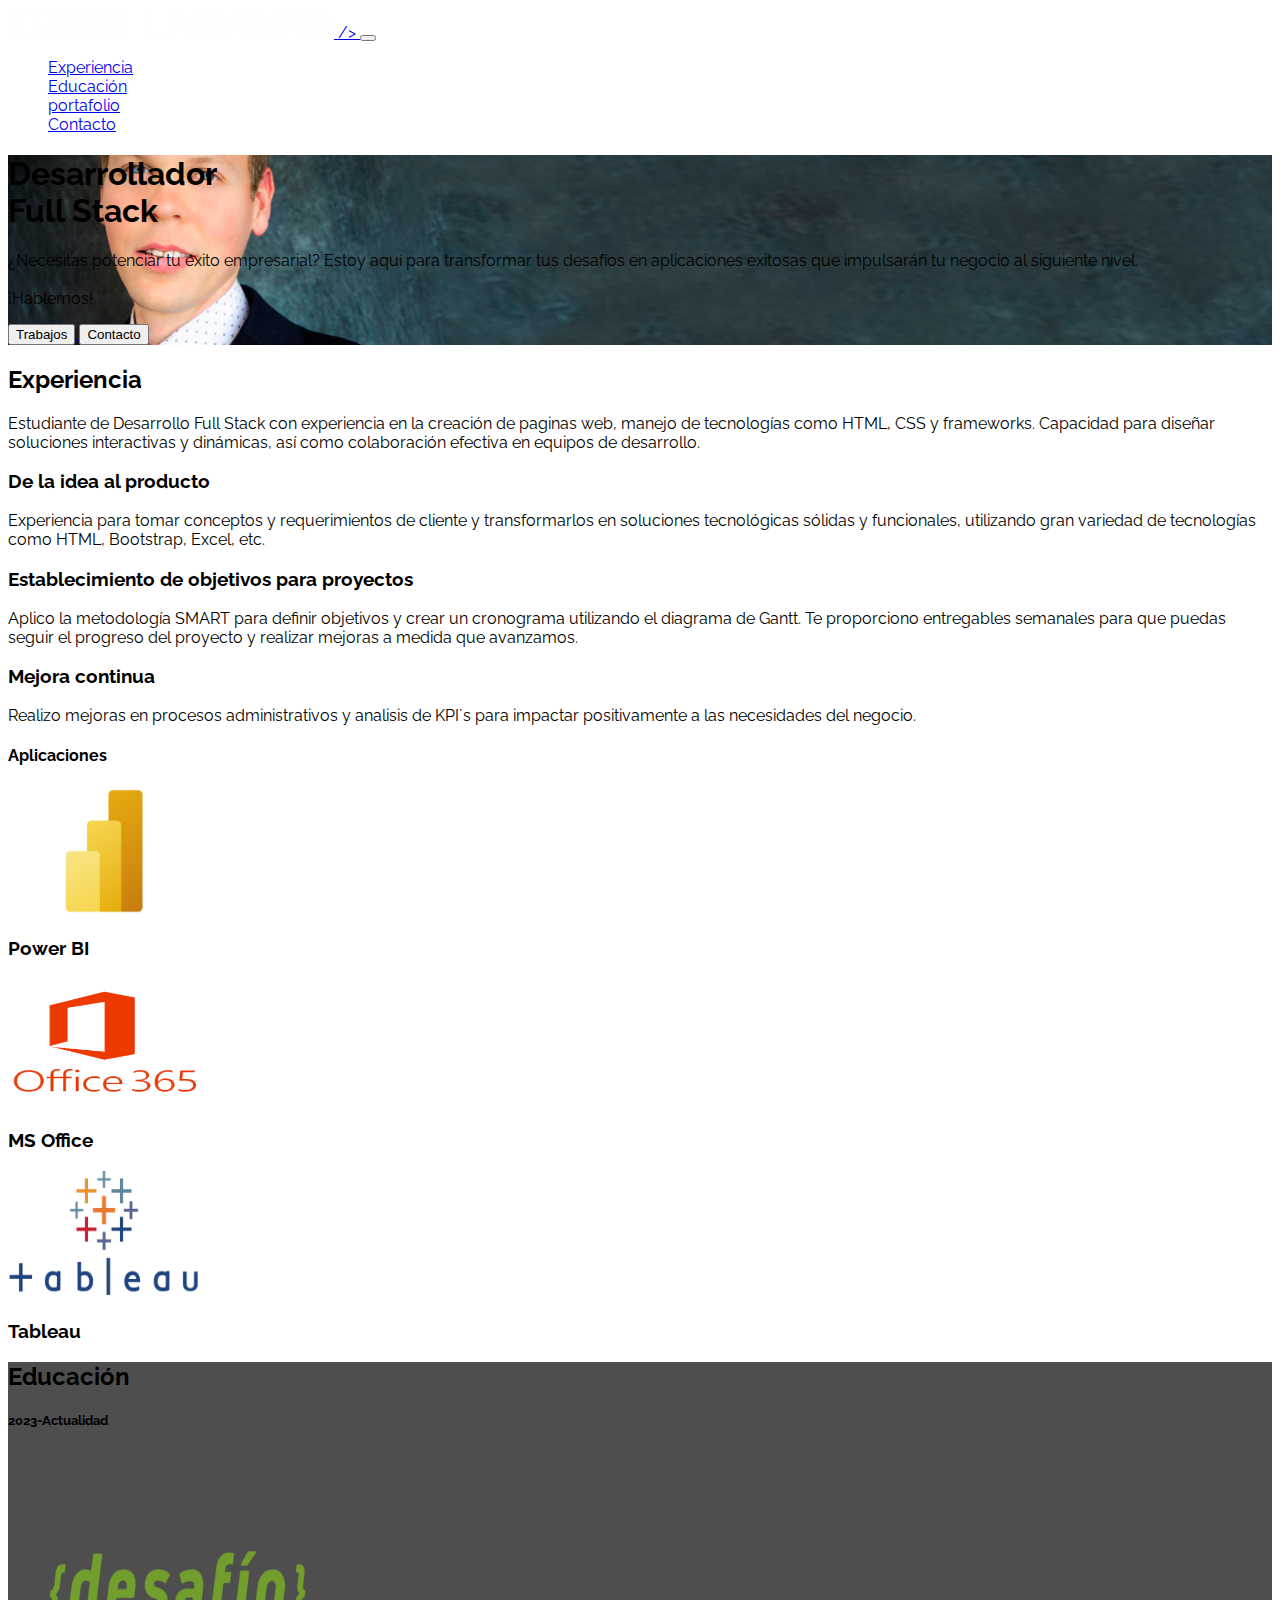
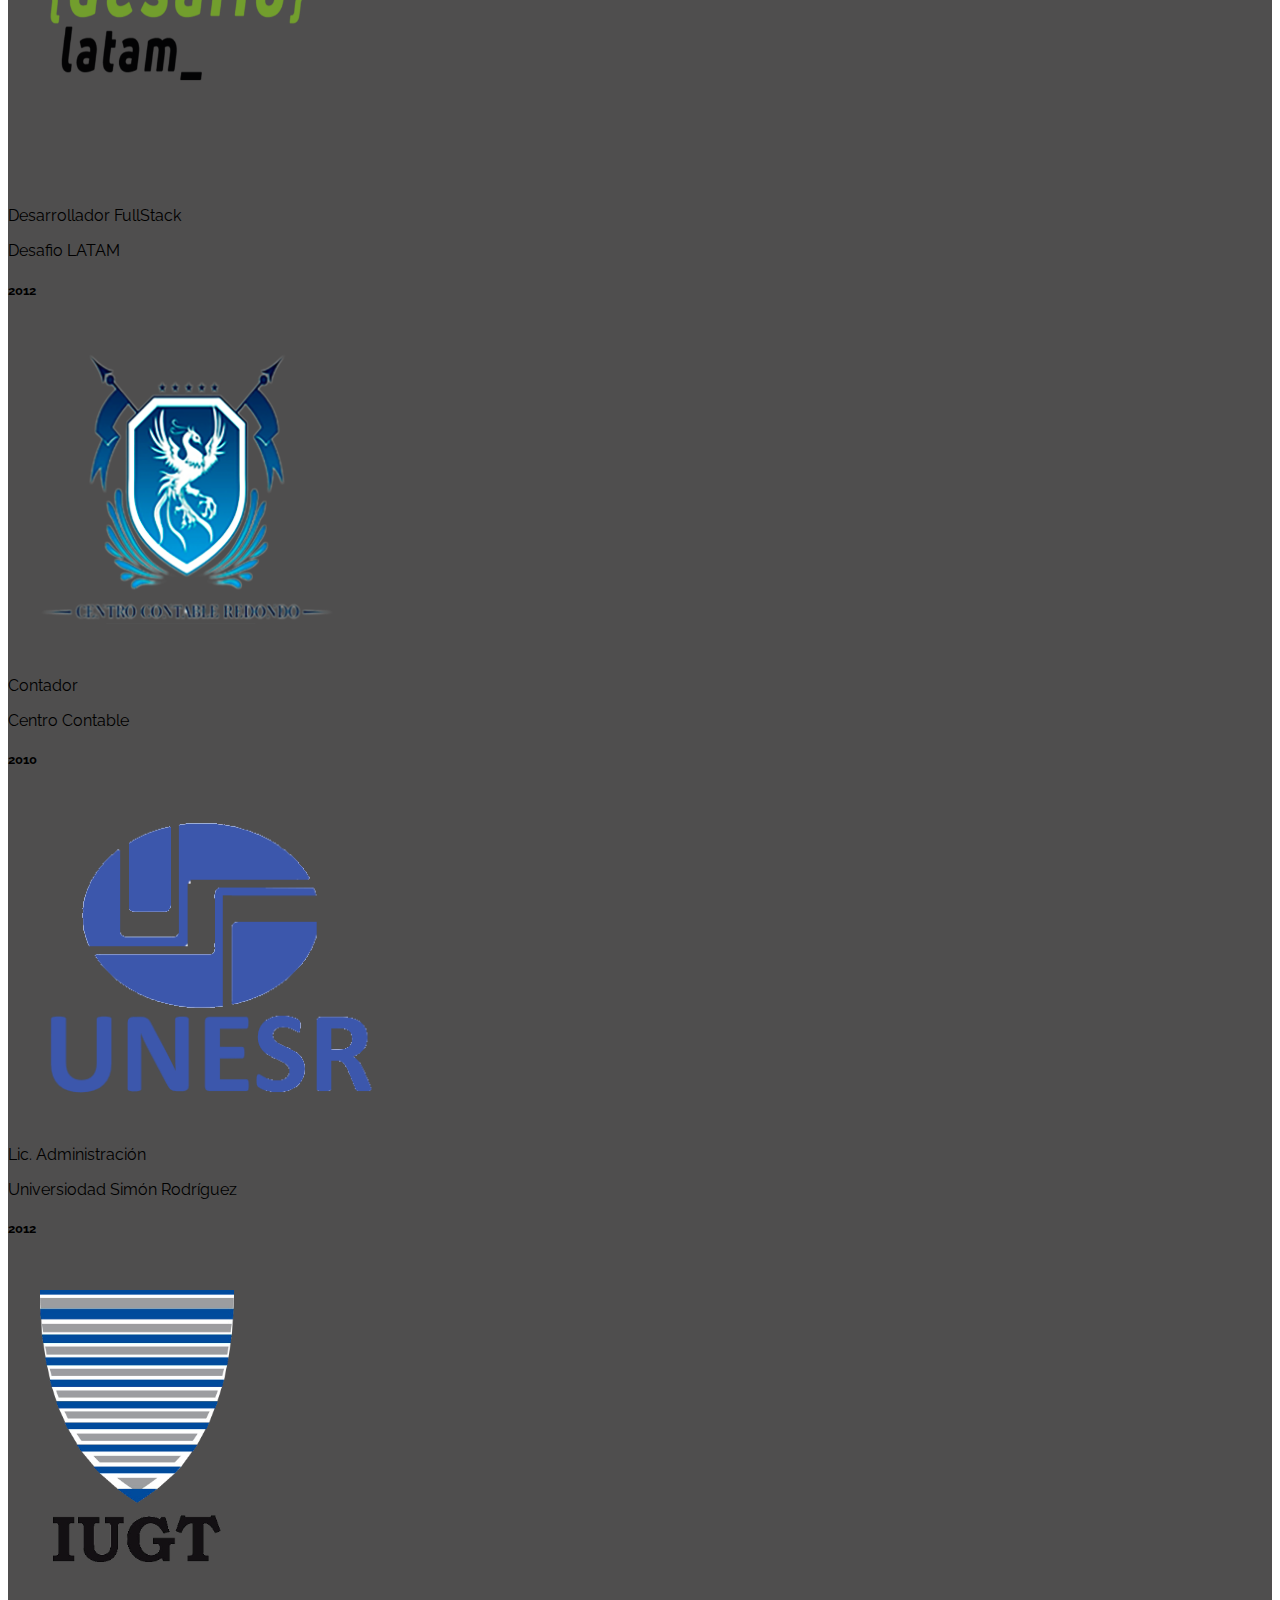
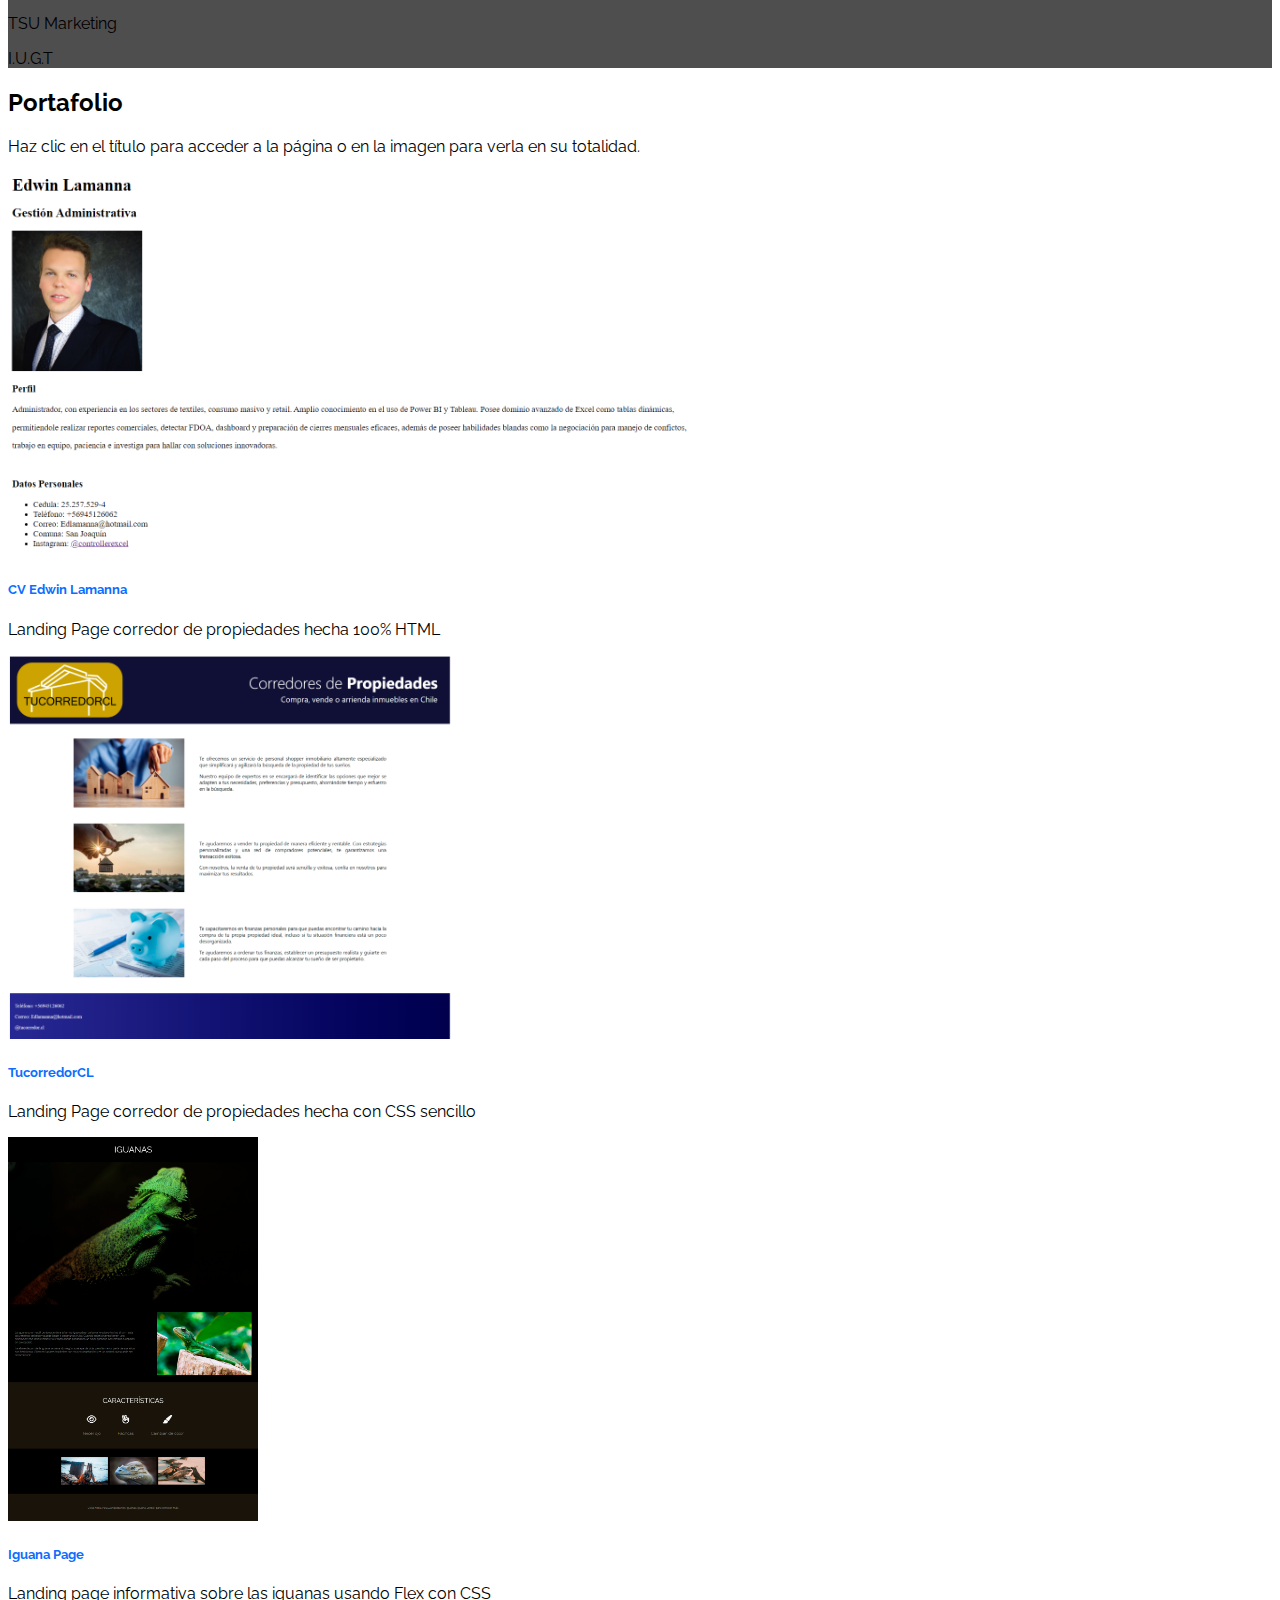
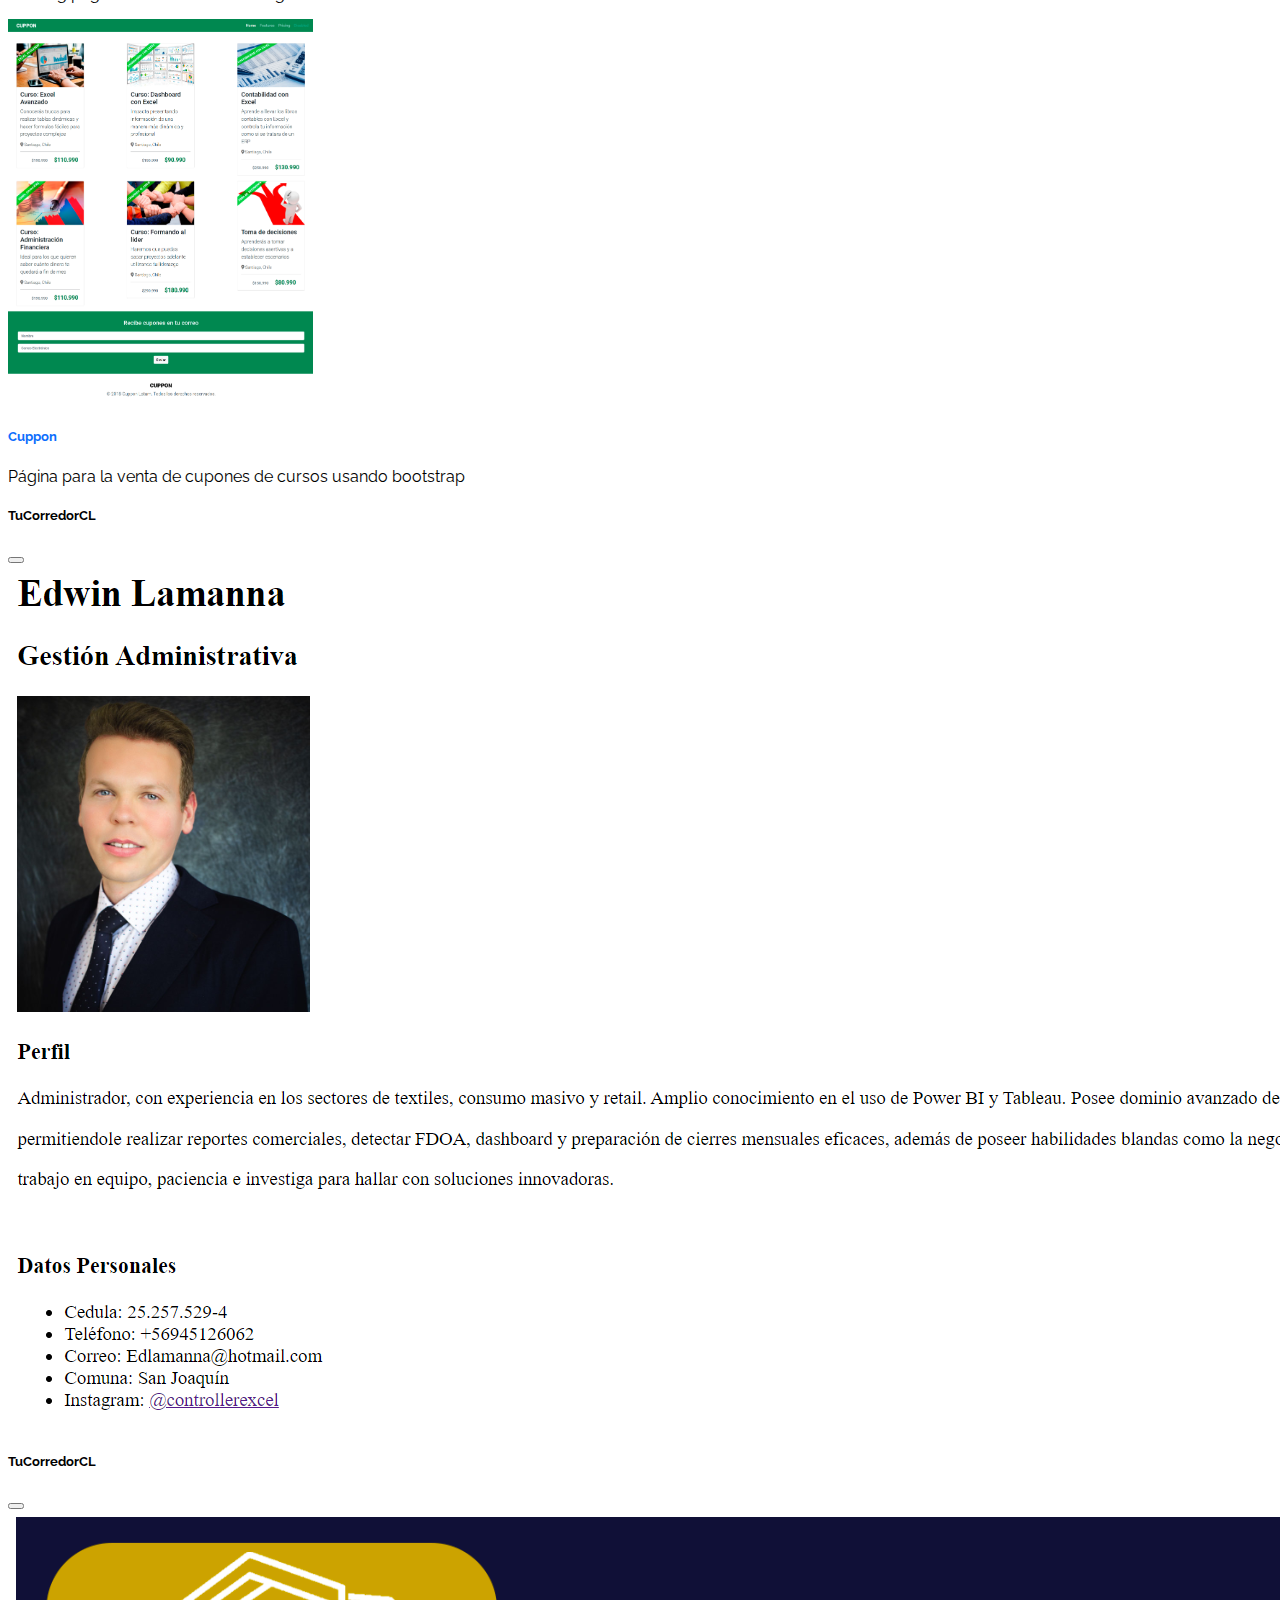
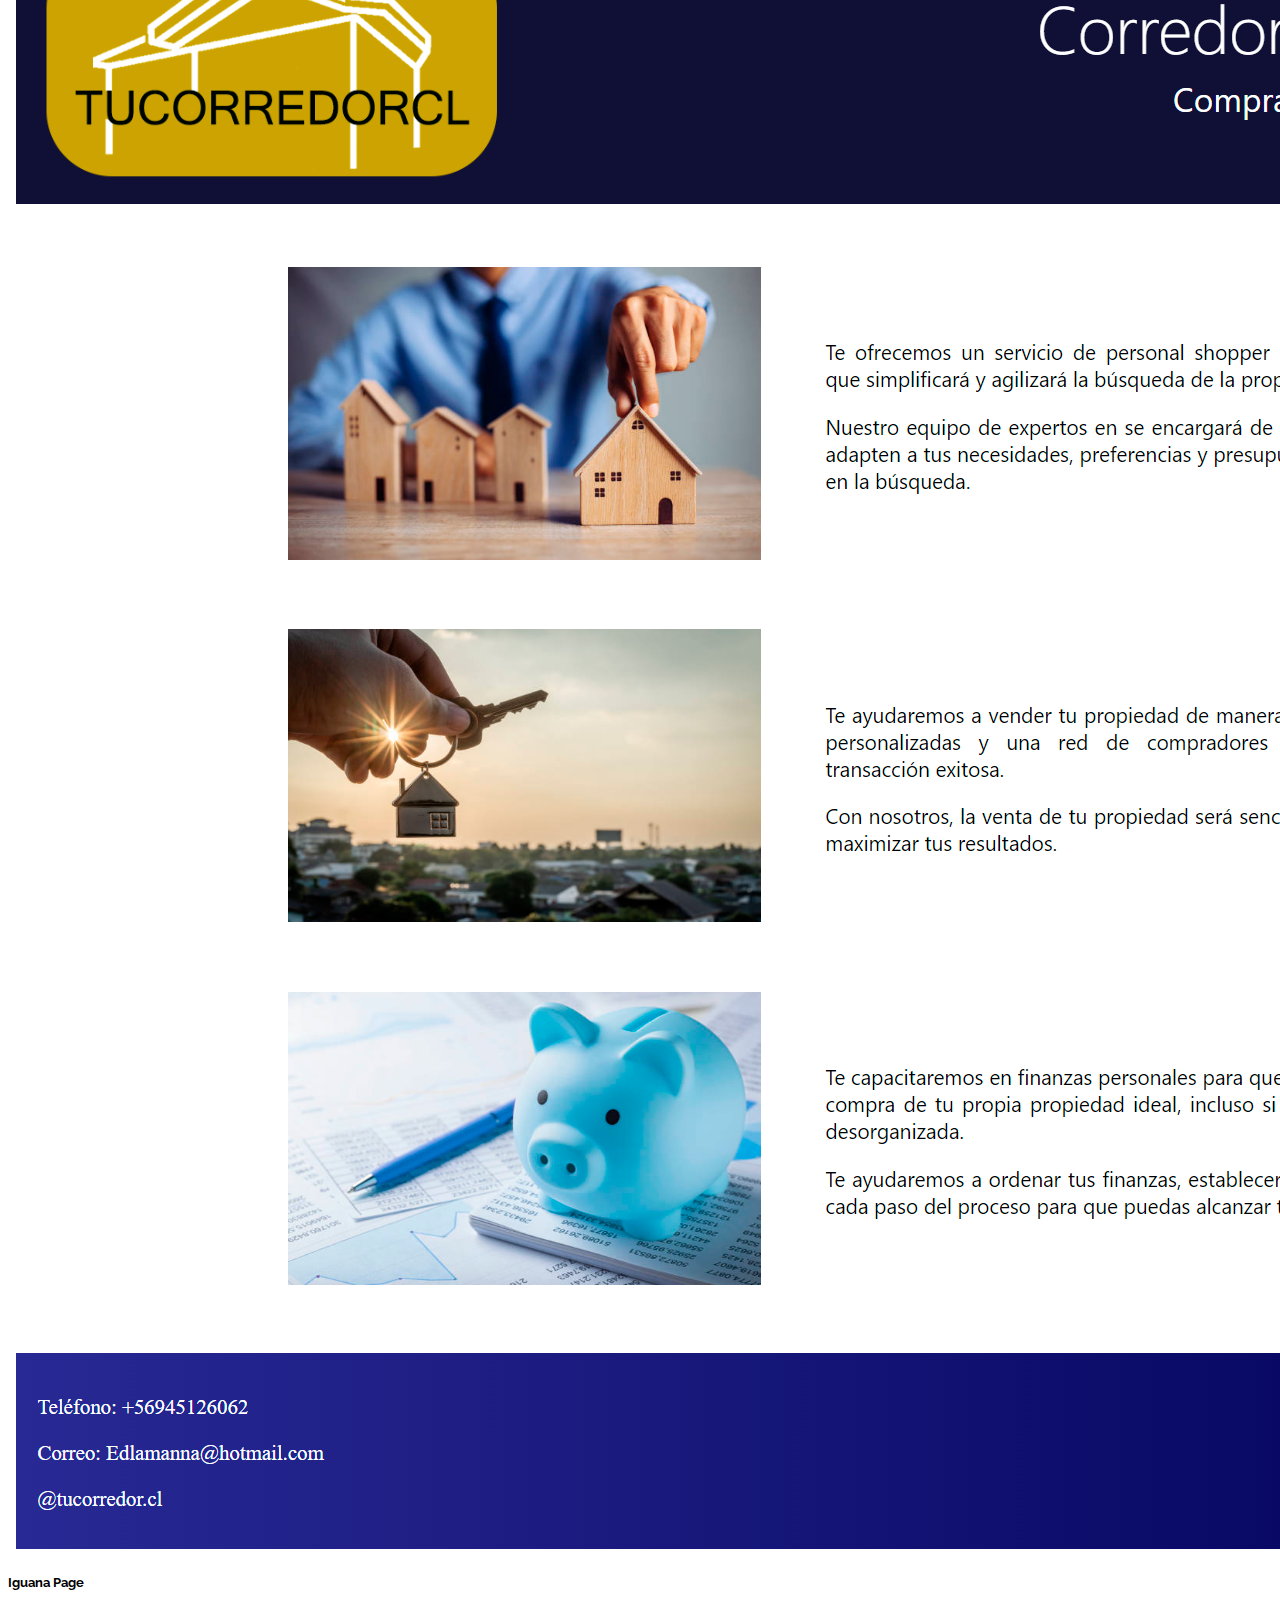
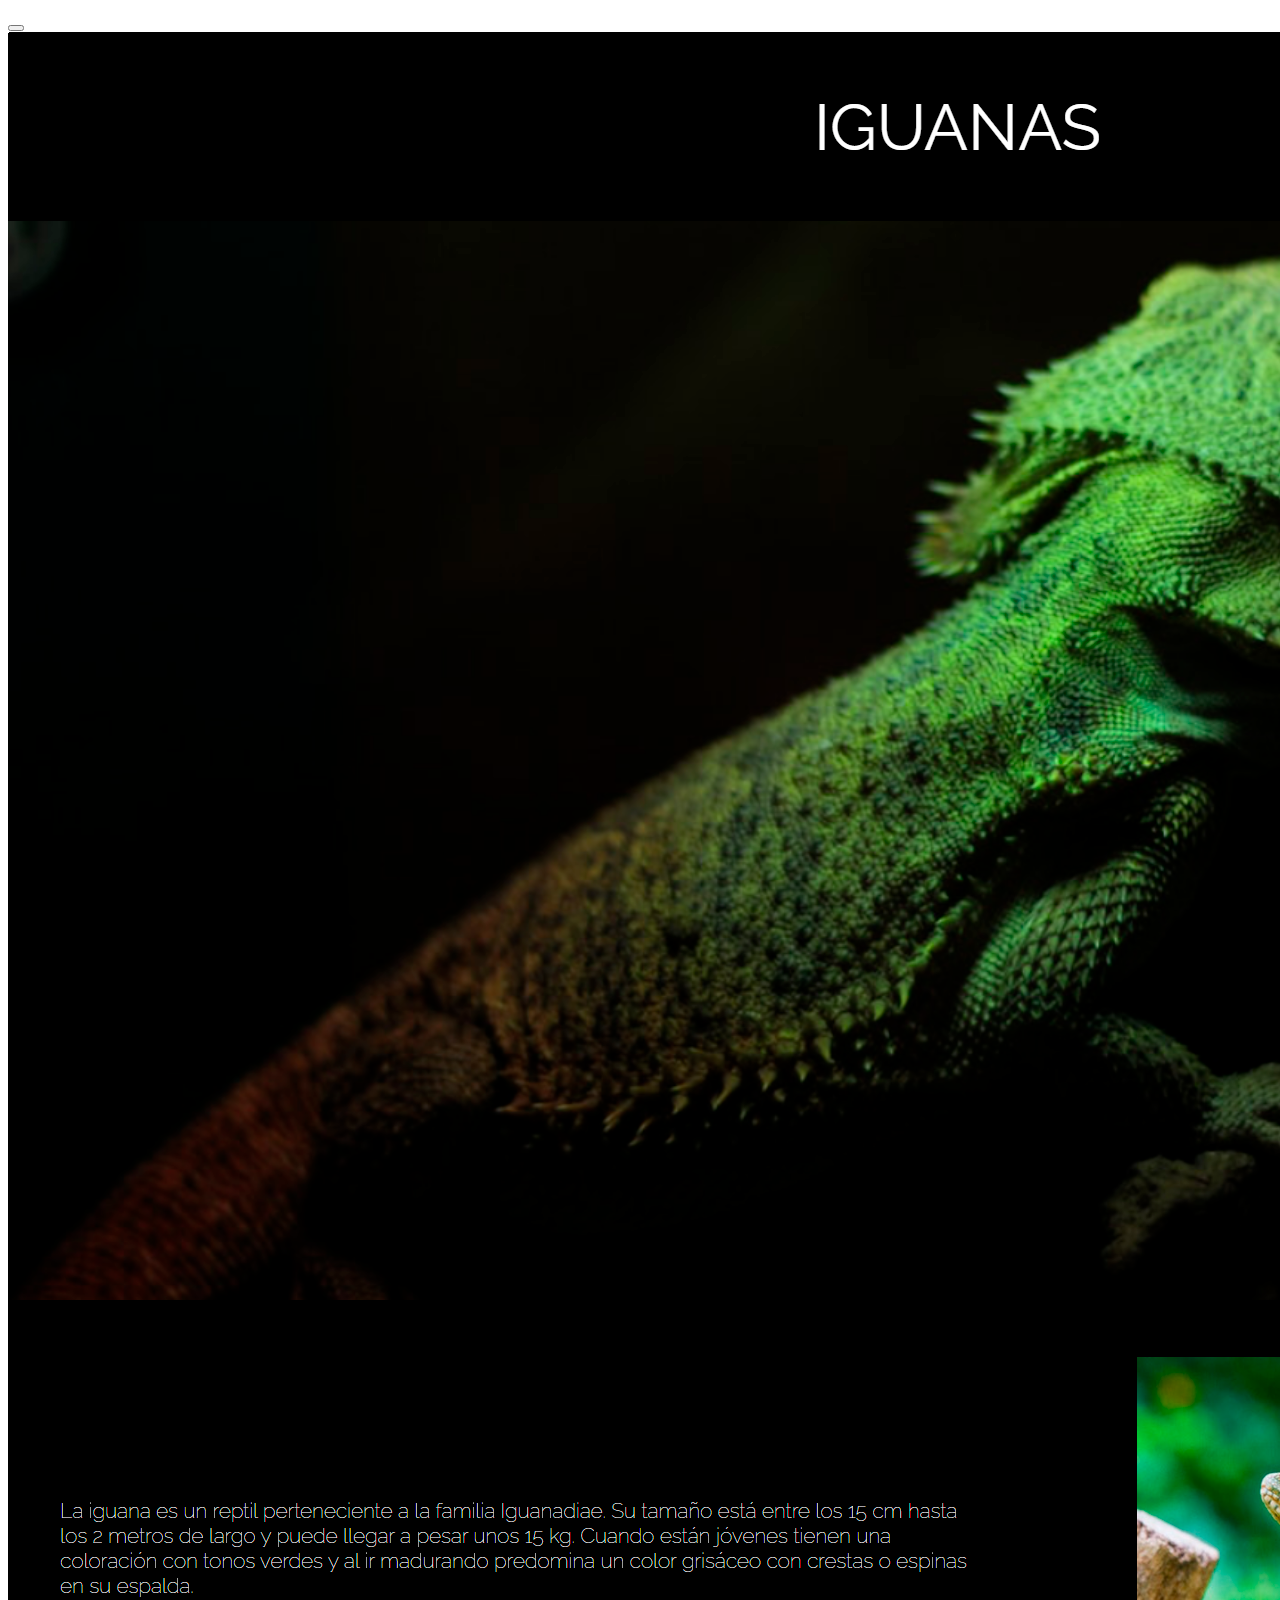
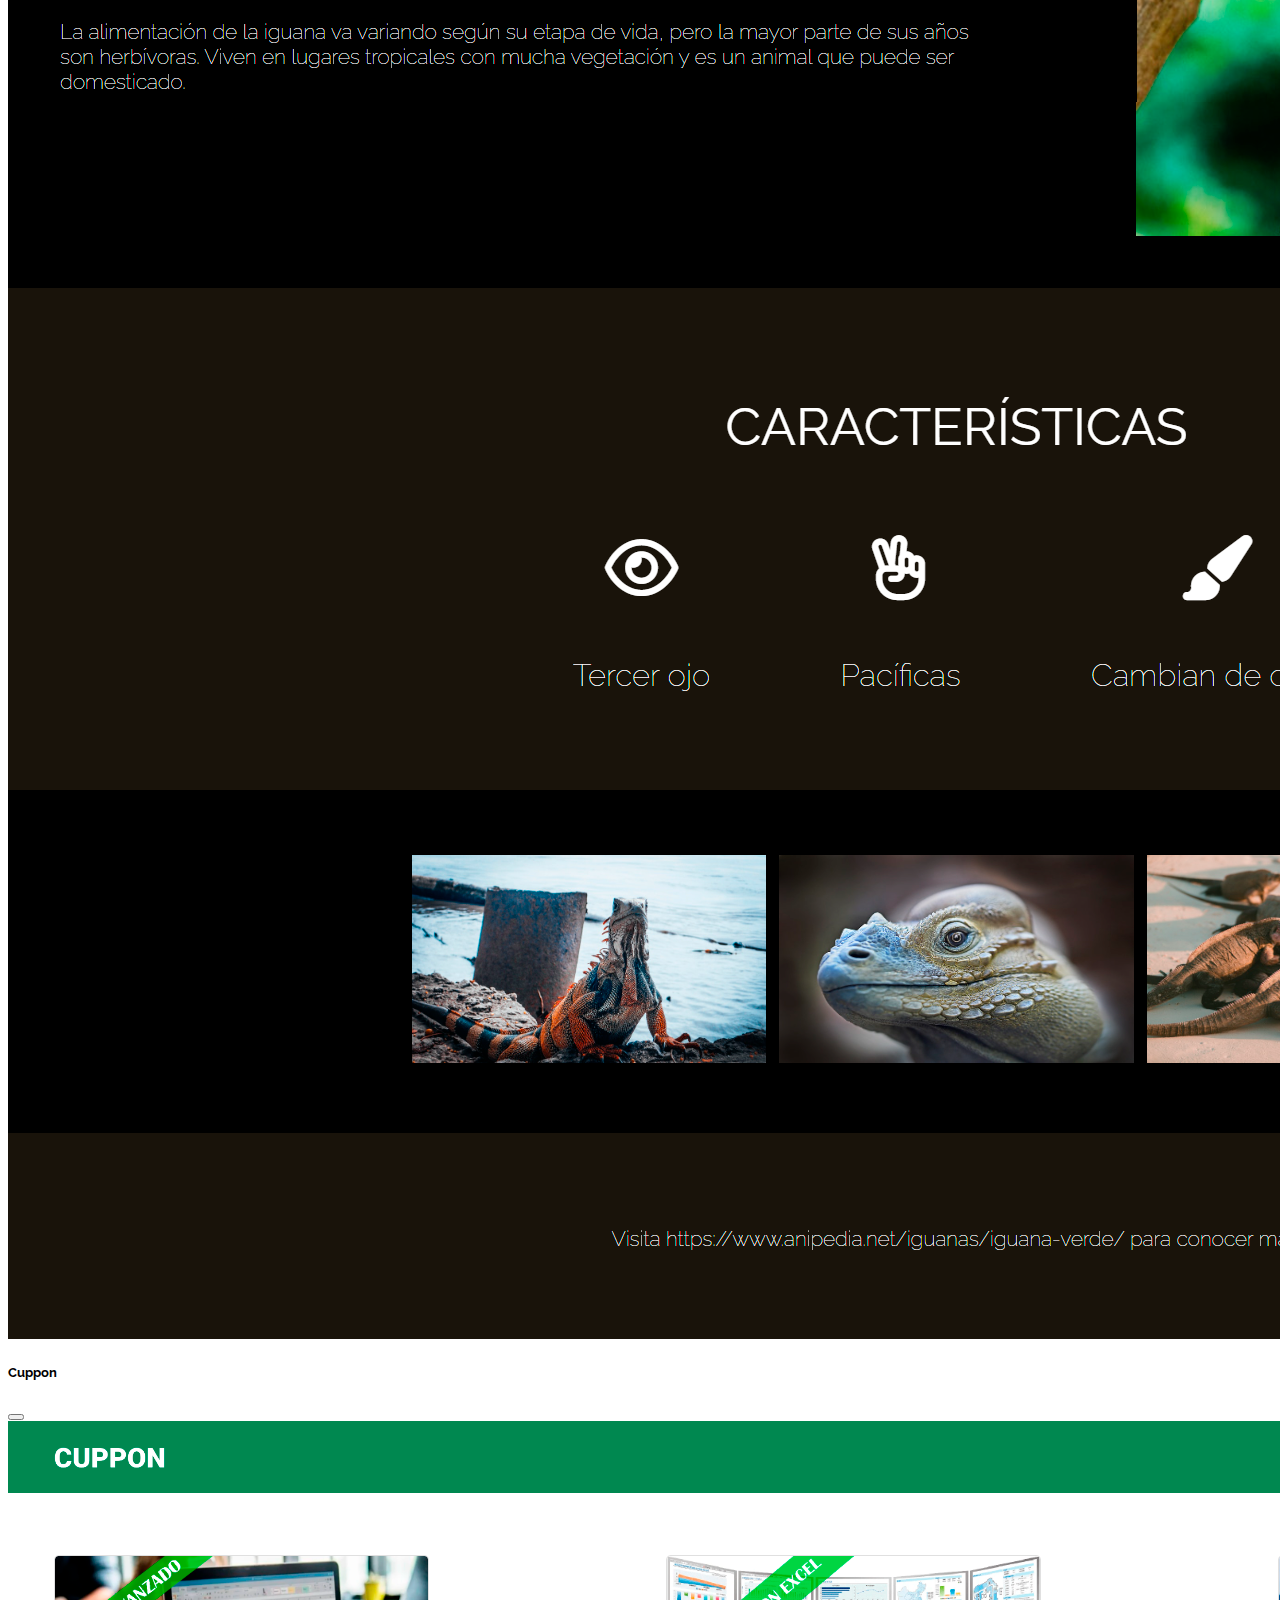
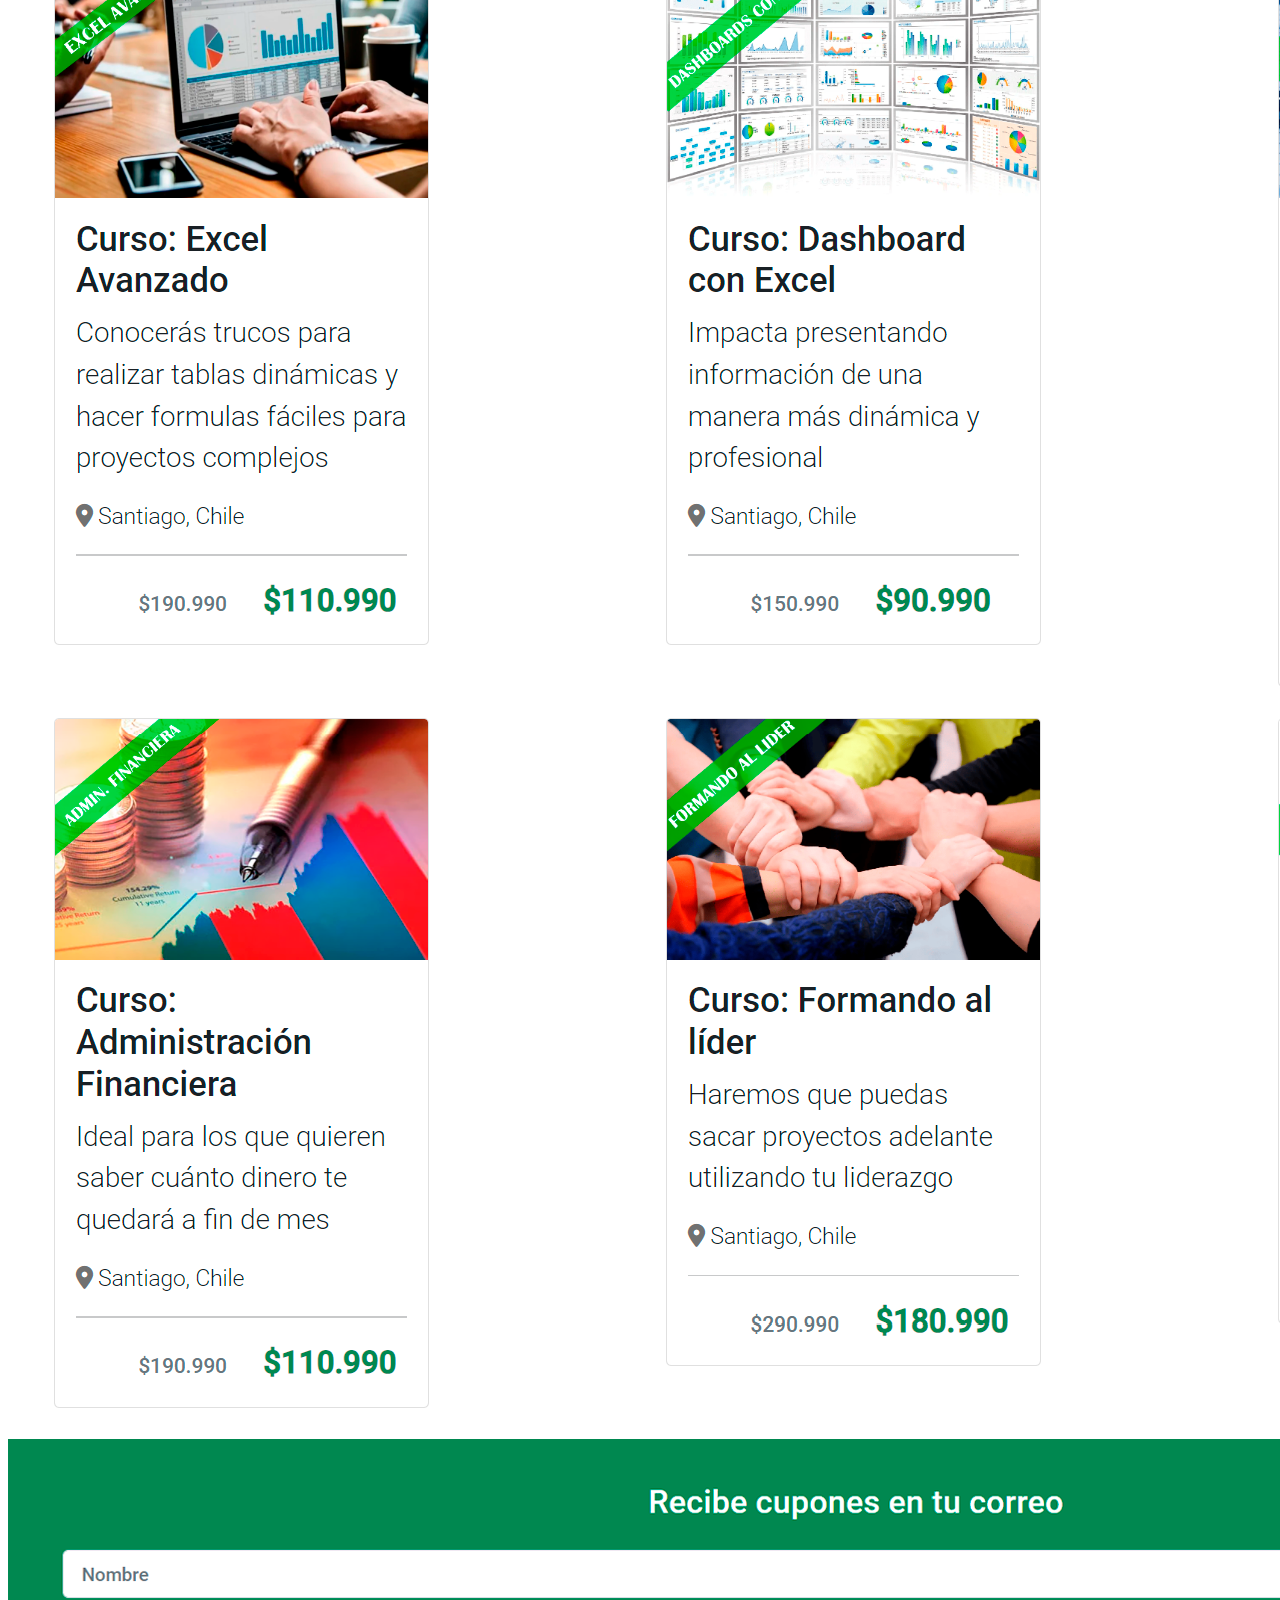
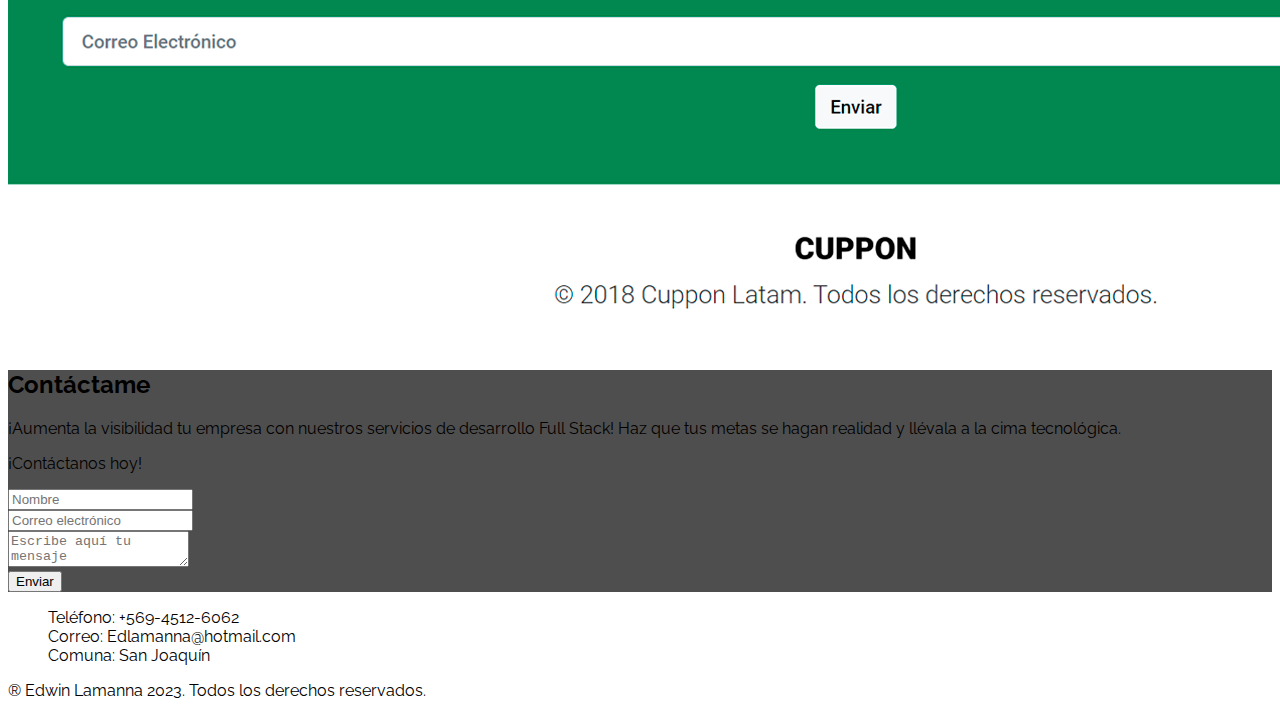
<file: index.html>
<!DOCTYPE html>
<html lang="es">

    <head>
        <meta charset="UTF-8">
        <meta name="viewport" content="width=device-width, initial-scale=1.0">
        <title>Edwin Lamanna</title>
        <link rel="icon" type="image/png" href="./assets/img/icono.png">
        <link rel="preconnect" href="https://fonts.googleapis.com" />
        <link rel="preconnect" href="https://fonts.gstatic.com" crossorigin />
        <link href="https://fonts.googleapis.com/css2?family=Raleway:wght@400;700&display=swap"
          rel="stylesheet"/>    
        <link href="https://cdn.jsdelivr.net/npm/bootstrap@5.1.3/dist/css/bootstrap.min.css" rel="stylesheet" integrity="sha384-1BmE4kWBq78iYhFldvKuhfTAU6auU8tT94WrHftjDbrCEXSU1oBoqyl2QvZ6jIW3" crossorigin="anonymous">
        <link rel="stylesheet" href="./assets/css/style.css">
        <link rel="stylesheet"
        href="https://cdnjs.cloudflare.com/ajax/libs/font-awesome/6.4.2/css/all.min.css"
        integrity="sha512-z3gLpd7yknf1YoNbCzqRKc4qyor8gaKU1qmn+CShxbuBusANI9QpRohGBreCFkKxLhei6S9CQXFEbbKuqLg0DA=="
        crossorigin="anonymous"
        referrerpolicy="no-referrer"/>
    </head>

    <body>

        <nav class="navbar navbar-expand-lg navbar-dark bg-secondary fixed-top">
            <div class="container-fluid">
              <a class="navbar-brand" href="./index.html">
              <img src="./assets/img/logo.png" class="img-fluid" alt="Logo_Edwin_Lamanna">           />
              </a>
              <button
                class="navbar-toggler"
                type="button"
                data-bs-toggle="collapse"
                data-bs-target="#navbarNav"
                aria-controls="navbarSupportedContent"
                aria-expanded="false"
                aria-label="Toggle navigation"
              >
                <span class="navbar-toggler-icon"></span>
              </button>
              <div class="collapse navbar-collapse" id="navbarNav">
                <ul class="navbar-nav ms-auto mb-2 mb-lg-0 fs-5">
                  <li class="nav-item">
                    <a class="nav-link" href="#experiencia">Experiencia</a>
                    </li>  
                  <li class="nav-item">
                    <a class="nav-link" href="#educacion">Educación</a>
                  </li>
                  <li class="nav-item">
                    <a class="nav-link" href="#portafolio">portafolio</a>
                  </li>
                  <li class="nav-item">
                    <a class="nav-link" href="#Contacto">Contacto</a>
                  </li>
                </ul>
              </div>
            </div>
        </nav>

        <header id="Header-Section" class="text-light text-end py-5 mt-5">
            <div class="container">
                <div class="ms-auto col-12 col-md-7">
                    <h1 class="display-1 fw-bold my-5">
                    Desarrollador<br />
                    Full Stack
                    </h1>
                    <p class="my-5">
                        ¿Necesitas potenciar tu éxito empresarial? Estoy aquí para transformar tus desafíos en aplicaciones exitosas que impulsarán tu negocio al siguiente nivel.<br /><br />¡Hablemos!
                    </p>
                    <div class="mb-5 pb-5">
                    <a href="#portafolio">
                        <button class="btn btn-lg btn-outline-info text-light me-4">
                        Trabajos
                        </button>
                    </a>
                    <a href="#Contacto">
                        <button class="btn btn-lg btn-info text-light">Contacto</button>
                     </a>
                    </div>
                </div>
            </div>
        </header>

        <section id="experiencia" class="container text-center my-5">
            <h2 class="display-3 fw-bold my-4">Experiencia</h2>
            <p class="my-4 fs-4">
                Estudiante de Desarrollo Full Stack con experiencia en la creación de paginas web, manejo de tecnologías como HTML, CSS y frameworks. Capacidad para diseñar soluciones interactivas y dinámicas, así como colaboración efectiva en equipos de desarrollo.
            </p>
            <div class="row">
              <div class="col-12 col-md-4">
                <i
                  class="fa-solid fa-magnifying-glass-chart fa-3x my-3"
                  style="color: rgb(28, 39, 104)"
                ></i>
                <h3 class="my-3 fw-bold">De la idea al producto</h3>
                <p class="my-3">
                    Experiencia para tomar conceptos y requerimientos de cliente y transformarlos en soluciones tecnológicas sólidas y funcionales, utilizando gran variedad de tecnologías como HTML, Bootstrap, Excel, etc.
                </p>
              </div>
              <div class="col-12 col-md-4">
                <i
                  class="fa-regular fa-compass fa-3x my-3"
                  style="color: rgb(28, 39, 104)"
                ></i>
                <h3 class="my-3 fw-bold">Establecimiento de objetivos para proyectos</h3>
                <p class="my-3">
                  Aplico la metodología SMART para definir objetivos y crear un
                  cronograma utilizando el diagrama de Gantt. Te proporciono
                  entregables semanales para que puedas seguir el progreso del
                  proyecto y realizar mejoras a medida que avanzamos.
                </p>
              </div>
              <div class="col-12 col-md-4">
                <i
                  class="fa-solid fa-truck-monster fa-3x my-3"
                  style="color: rgb(28, 39, 104)"
                ></i>
                <h3 class="my-3 fw-bold">Mejora continua</h3>
                <p class="my-3">
                  Realizo mejoras en procesos administrativos y analisis de KPI´s para impactar positivamente a las necesidades del negocio.
                </p>
              </div>
            </div>
            <h4 class="display-3 my-4">Aplicaciones</h4>
            <div class="row">
              <div class="col-12 col-md-4 my-4">
                <img src="./assets/img/power_bi.png" class="card-img-top custom-iconos" alt="logo Power BI">
                <h3 class="my-3 fw-bold">Power BI</h3>
              </div>
              <div class="col-12 col-md-4 my-4">
                <img src="./assets/img/ms_office.png" class="card-img-top custom-iconos" alt="logo Office">
                <h3 class="my-3 fw-bold">MS Office</h3>
              </div>
              <div class="col-12 col-md-4 my-4">
                <img src="./assets/img/tableau.png" class="card-img-top custom-iconos" alt="Logo Tableau">
                <h3 class="my-3 fw-bold">Tableau</h3>
              </div>
            </div>
        </section>

        <section id="educacion" class="text-white text-center custom-bag">
            <h2 class="display-3 fw-bold pt-5">Educación</h2>
            <div class="card-group text-white fw-bold border-light p-5">
                <div class="card bg-success">
                    <h5 class="card-text fs-1">2023-Actualidad</h5>
                    <img src="./assets/img/desafio_latam.png" class="card-img-top custom-logounv" alt="Logo Desafio Latam">
                    <div class="card-body">
                    <p class="card-title fs-4">Desarrollador FullStack</p>
                    <p class="card-text fs-5">Desafio LATAM</p>
                  </div>
                </div>
                <div class="card bg-warning">
                    <h5 class="card-text fs-1">2012</h5>
                    <img src="./assets/img/CCV.png" class="card-img-top custom-logounv" alt="Logo Centro Contable">
                    <div class="card-body">
                    <p class="card-title fs-4">Contador</p>
                    <p class="card-text fs-5">Centro Contable</p>
                  </div>
                </div>
                <div class="card bg-info">
                    <h5 class="card-text fs-1">2010</h5>
                    <img src="./assets/img/unesr.png" class="card-img-top custom-logounv" alt="Logo Universiodad Simón Rodríguez">
                    <div class="card-body">
                    <p class="card-title fs-4">Lic. Administración</p>
                    <p class="card-text fs-5">Universiodad Simón Rodríguez</p>
                  </div>
                </div>
                <div class="card bg-danger">
                    <h5 class="card-text fs-2">2012</h5>
                    <img src="./assets/img/IUGT.png" class="card-img-top custom-logounv" alt="logo I.U.G.T">
                    <div class="card-body">
                    <p class="card-title fs-4">TSU Marketing</p>
                    <p class="card-text fs-5">I.U.G.T</p>
                  </div>
              </div>
        </section>
        
        <section id="portafolio" class="container my-5">
            <div class="container">
                <h2 class="display-3 text-center fw-bold my-5">Portafolio</h2>
                <p class="display-3 fs-1 text-center my-5">Haz clic en el <span class="text-primary fw-bold">título</span> para acceder a la página o en la imagen para verla en su totalidad.</p>
                <div class="row">
                    <div class="col-md-3">
                      <div class="card border-0">
                          <a href="#imagenModal0" data-bs-toggle="modal">
                              <img src="./assets/img/captura_de_pantalla.png" class="card-img-top custom-imgp" alt="Proyecto 1">
                          </a>
                          <div class="card-body">
                              <h5 class="card-title"><a href="./CV_Edwin_Lamanna.html">CV Edwin Lamanna</a></h5>
                              <p class="card-text">Landing Page corredor de propiedades hecha 100% HTML</p>
                          </div>
                      </div>
                  </div>
                    <div class="col-md-3">
                        <div class="card border-0">
                            <a href="#imagenModal1" data-bs-toggle="modal">
                                <img src="./assets/img/tu_corredor_cl.png" class="card-img-top custom-imgp" alt="Proyecto 1">
                            </a>
                            <div class="card-body">
                                <h5 class="card-title"><a href="./tucorredorcl.html">TucorredorCL</a></h5>
                                <p class="card-text">Landing Page corredor de propiedades hecha con CSS sencillo</p>
                            </div>
                        </div>
                    </div>
                    <div class="col-md-3">
                        <div class="card border-0">
                            <a href="#imagenModal2" data-bs-toggle="modal">
                                <img src="./assets/img/iguana_page.png" class="card-img-top custom-imgp" alt="Proyecto 1">
                            </a>
                            <div class="card-body border-0">
                                <h5 class="card-title"><a href="./iguana_page.html">Iguana Page</a></h5>
                                <p class="card-text">Landing page informativa sobre las iguanas usando Flex con CSS</p>
                            </div>
                        </div>
                    </div>
                    <div class="col-md-3">
                        <div class="card border-0">
                            <a href="#imagenModal3" data-bs-toggle="modal">
                                <img src="./assets/img/cuppon.png" class="card-img-top custom-imgp" alt="Proyecto 1">
                            </a>
                            <div class="card-body">
                                <h5 class="card-title"><a href="./cuppon.html">Cuppon</a></h5>
                                <p class="card-text">Página para la venta de cupones de cursos usando bootstrap</p>
                            </div>
                        </div>
                    </div>
                </div>
            </div>
            <div class="modal fade" id="imagenModal0" tabindex="-1" aria-labelledby="imagenModal1Label" aria-hidden="true">
              <div class="modal-dialog modal-lg" role="document">
                  <div class="modal-content">
                      <div class="modal-header">
                          <h5 class="modal-title" id="imagenModal1Label">TuCorredorCL</h5>
                          <button type="button" class="btn-close" data-bs-dismiss="modal" aria-label="Close"></button>
                      </div>
                      <div class="modal-body">
                          <img src="./assets/img/captura_de_pantalla.png" class="img-fluid" alt="Proyecto 0">
                      </div>
                  </div>
              </div>
          </div>
            <div class="modal fade" id="imagenModal1" tabindex="-1" aria-labelledby="imagenModal1Label" aria-hidden="true">
                <div class="modal-dialog modal-lg" role="document">
                    <div class="modal-content">
                        <div class="modal-header">
                            <h5 class="modal-title" id="imagenModal1Label">TuCorredorCL</h5>
                            <button type="button" class="btn-close" data-bs-dismiss="modal" aria-label="Close"></button>
                        </div>
                        <div class="modal-body">
                            <img src="./assets/img/tu_corredor_cl.png" class="img-fluid" alt="Proyecto 1">
                        </div>
                    </div>
                </div>
            </div>
            <div class="modal fade" id="imagenModal2" tabindex="-1" aria-labelledby="imagenModal2Label" aria-hidden="true">
                <div class="modal-dialog modal-lg" role="document">
                    <div class="modal-content">
                        <div class="modal-header">
                            <h5 class="modal-title" id="imagenModal1Label">Iguana Page</h5>
                            <button type="button" class="btn-close" data-bs-dismiss="modal" aria-label="Close"></button>
                        </div>
                        <div class="modal-body">
                            <img src="./assets/img/iguana_page.png" class="img-fluid" alt="Proyecto 2">
                        </div>
                    </div>
                </div>
            </div>
            <div class="modal fade" id="imagenModal3" tabindex="-1" aria-labelledby="imagenModal3Label" aria-hidden="true">
                <div class="modal-dialog modal-lg" role="document">
                    <div class="modal-content">
                        <div class="modal-header">
                            <h5 class="modal-title" id="imagenModal1Label">Cuppon</h5>
                            <button type="button" class="btn-close" data-bs-dismiss="modal" aria-label="Close"></button>
                        </div>
                        <div class="modal-body">
                            <img src="./assets/img/cuppon.png" class="img-fluid" alt="Proyecto 3">
                        </div>
                    </div>
                </div>
            </div>
        </section>

        <section id="Contacto" class="text-white custom-bag p-5">
            <h2 class="display-3 fw-bold text-center my-4">Contáctame</h2>
            <p class="text-center d-none d-md-block fs-5">
                ¡Aumenta la visibilidad tu empresa con nuestros servicios de desarrollo Full Stack! Haz que tus metas se hagan realidad y llévala a la cima tecnológica.
            </p>
            <p class="text-center mb-5 fs-3">¡Contáctanos hoy!</p>
            <form>
              <div class="form-group mb-4">
                <input class="form-control" placeholder="Nombre" />
              </div>
              <div class="form-group mb-4">
                <input class="form-control" placeholder="Correo electrónico" />
              </div>
              <div class="form-group mb-4">
                <textarea class="form-control"placeholder="Escribe aquí tu mensaje"
                ></textarea>
              </div>
              <div class="my-3 text-center">
                <button class="btn btn-info text-light fs-3">Enviar</button>
              </div>
            </form>
          </section>

        <footer class="custom-footer">
            <ul>
                <li>Teléfono: +569-4512-6062</li>
                <li>Correo: Edlamanna@hotmail.com</li>
                <li>Comuna: San Joaquín</li>
            </ul>
            <p class="mb-0 text-center">® Edwin Lamanna 2023. Todos los derechos reservados.</p>
        </footer>
        
        <script src="https://cdn.jsdelivr.net/npm/bootstrap@5.1.3/dist/js/bootstrap.min.js" integrity="sha384-QJHtvGhmr9XOIpI6YVutG+2QOK9T+ZnN4kzFN1RtK3zEFEIsxhlmWl5/YESvpZ13" crossorigin="anonymous"></script>
    </body>
</file>
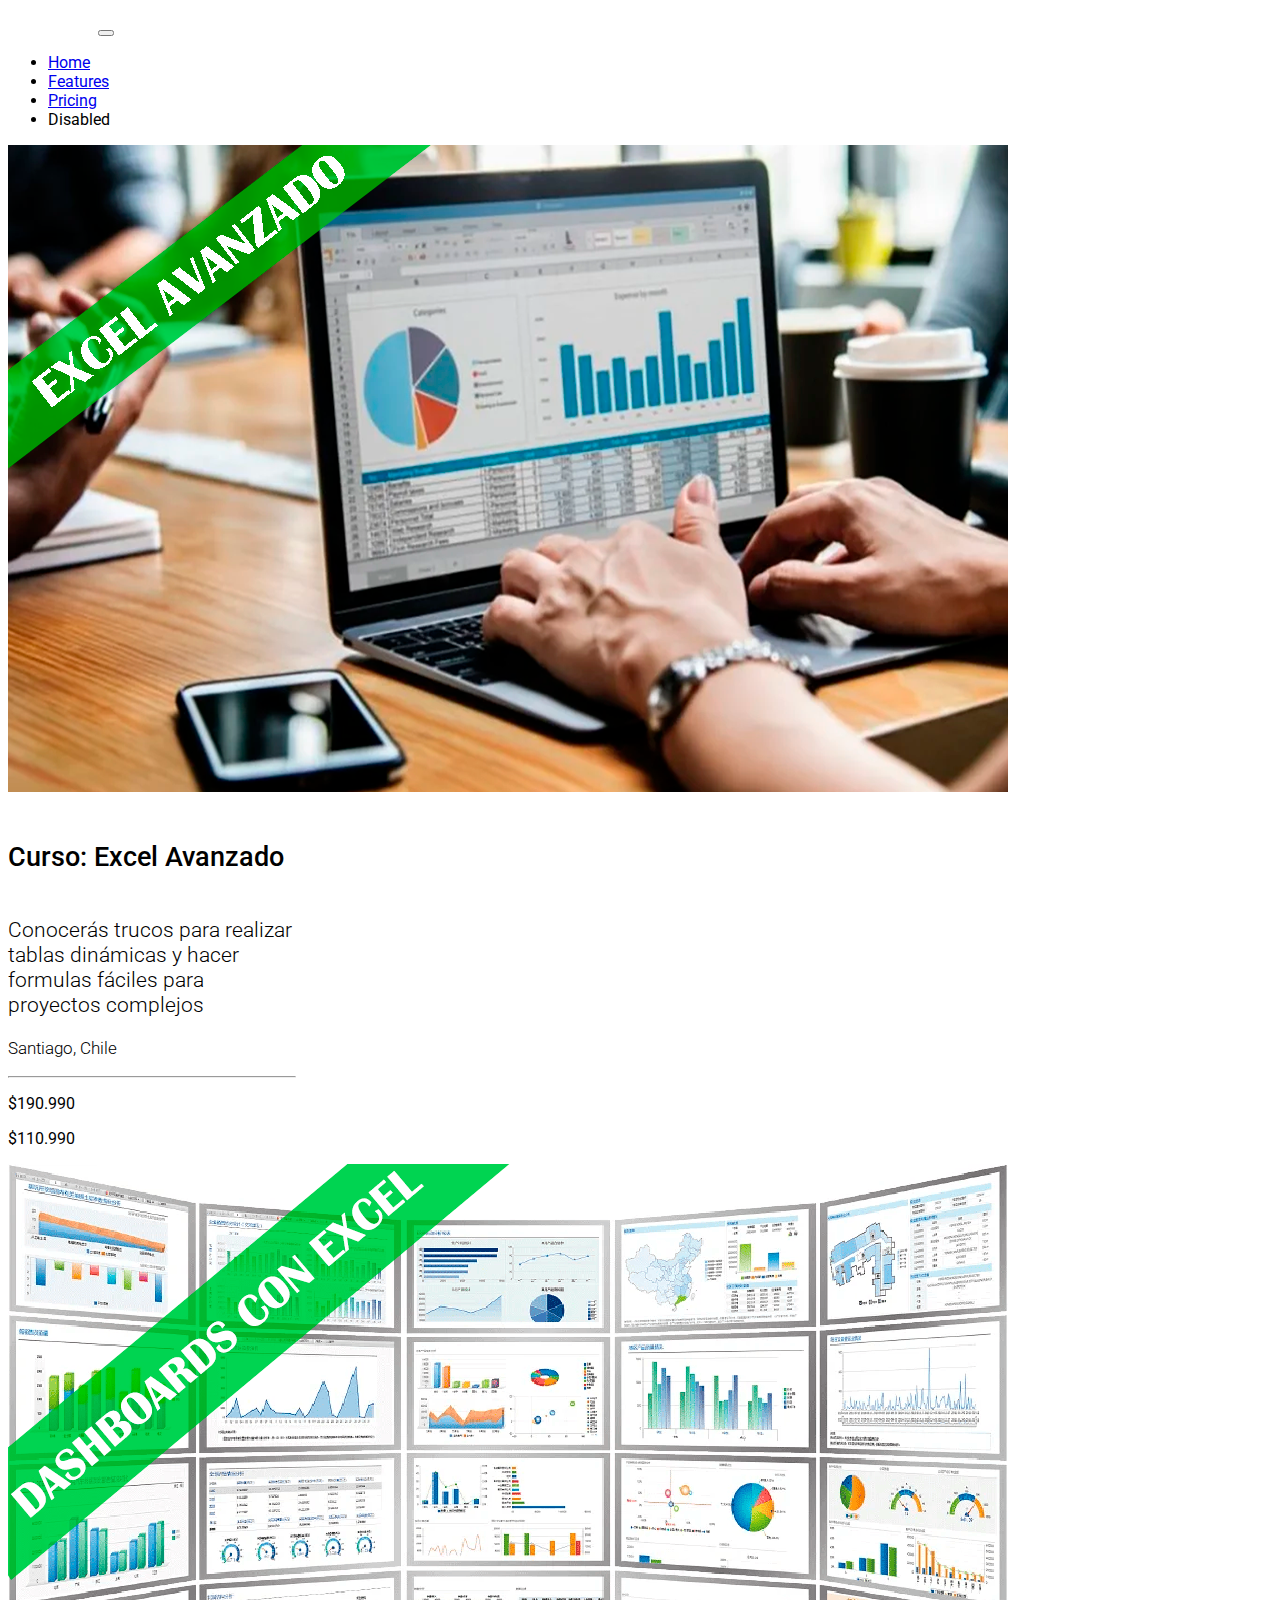
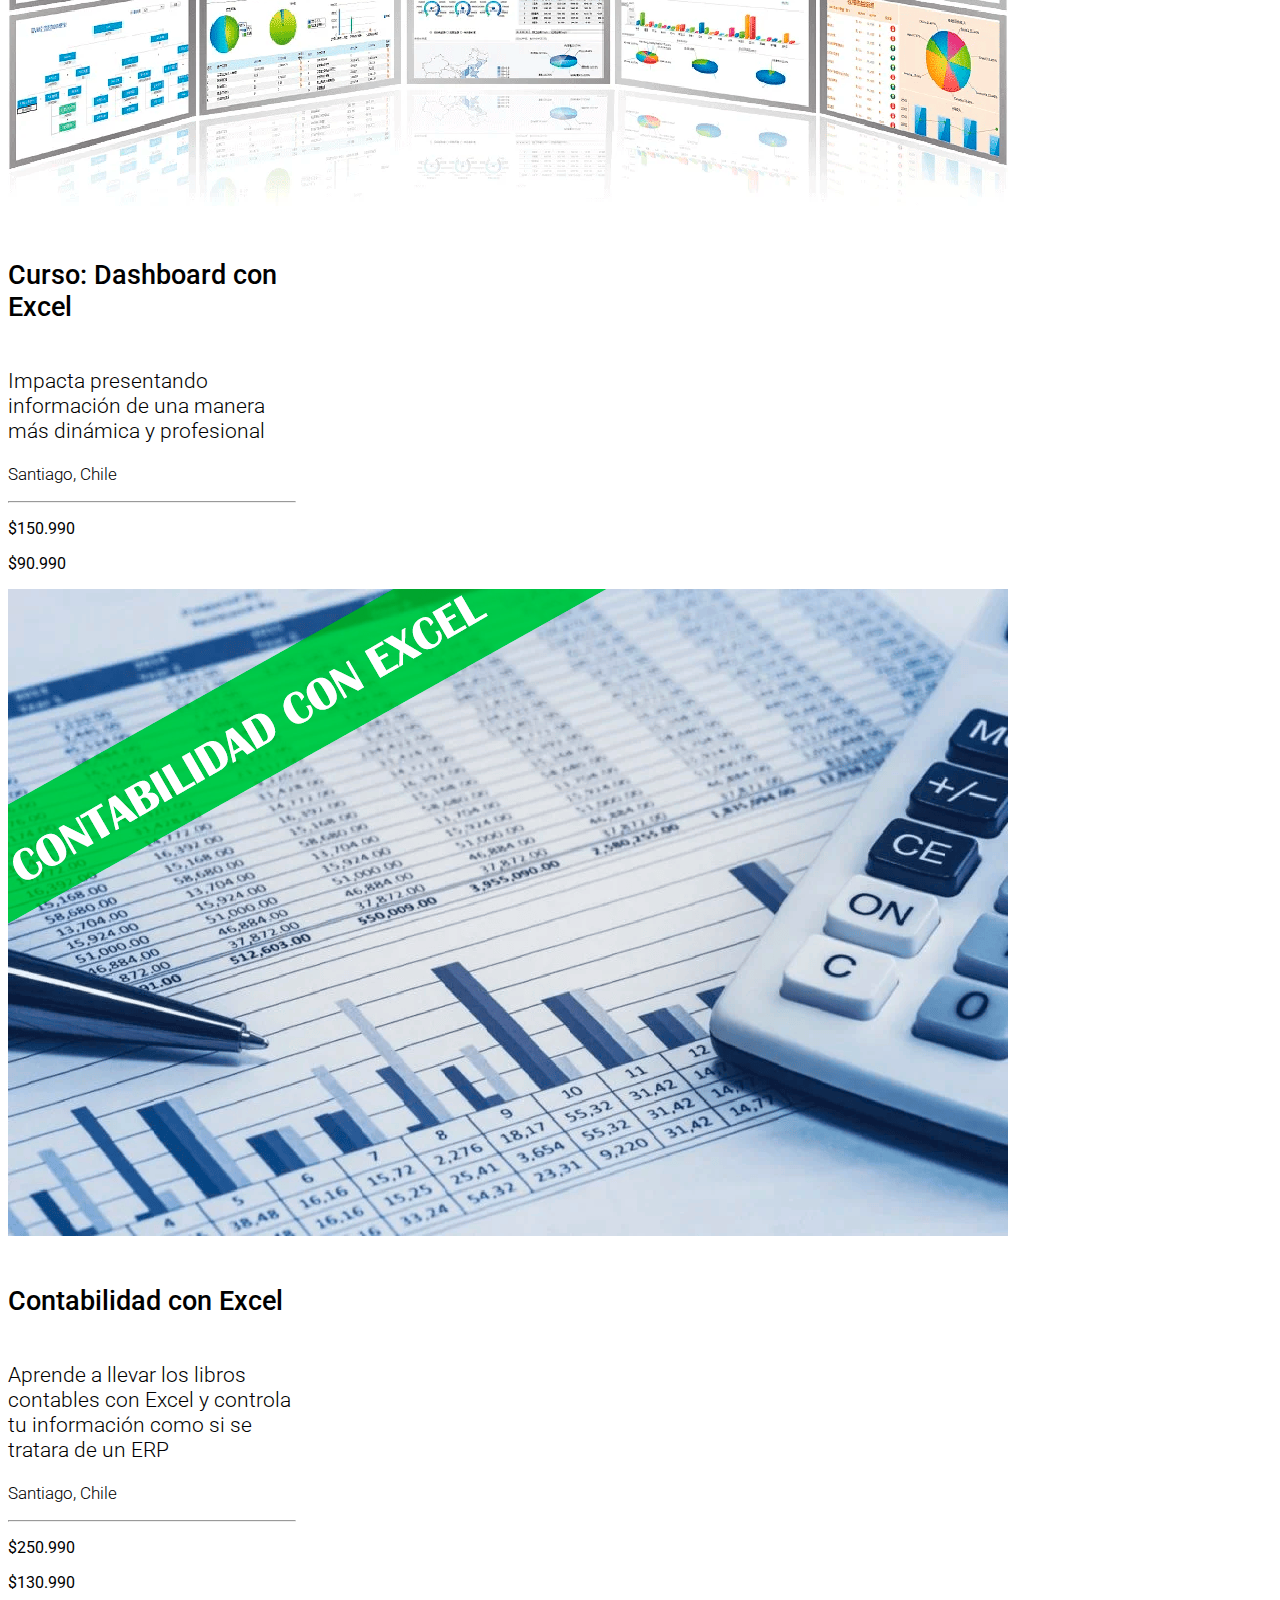
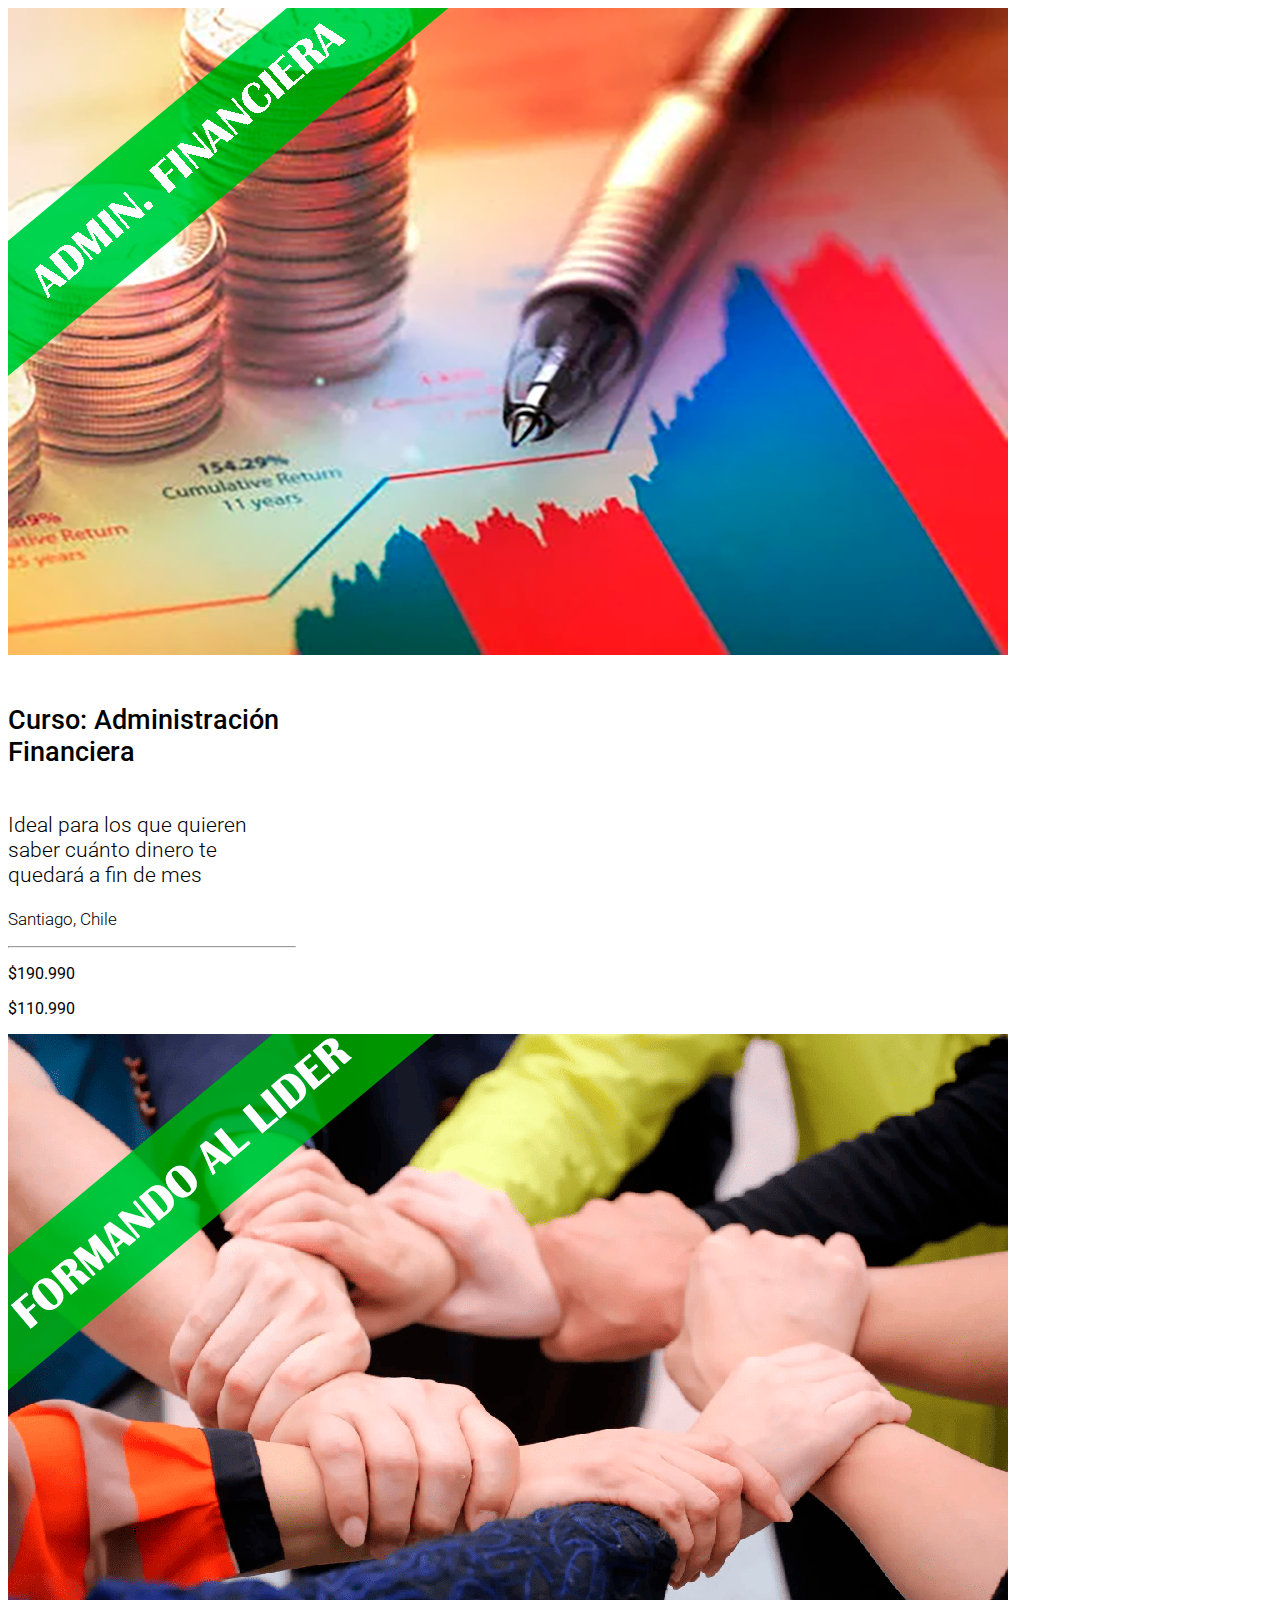
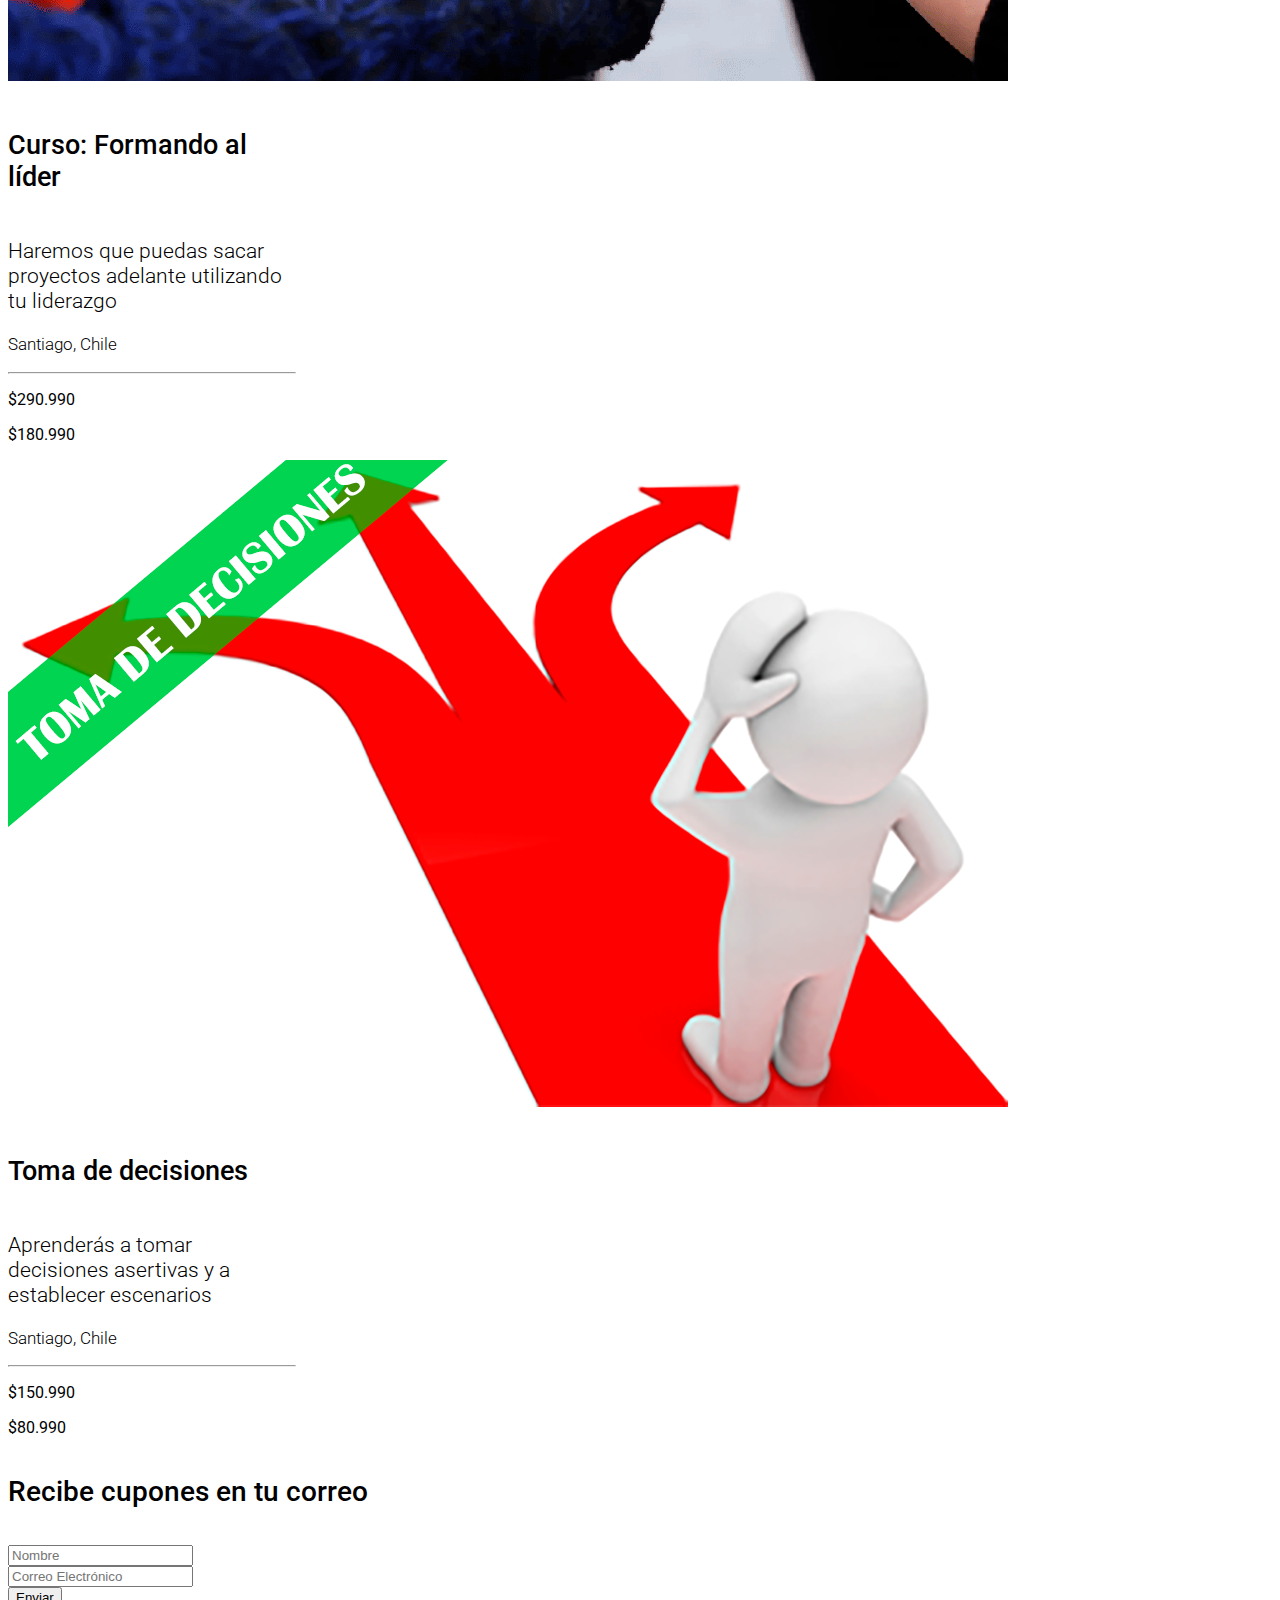
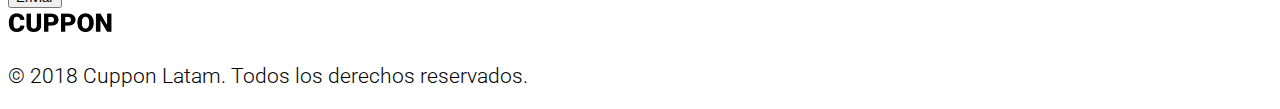
<file: cuppon.html>
<!DOCTYPE html>
<html lang="es">
  <head>
    <meta charset="UTF-8" />
    <meta name="viewport" content="width=device-width, initial-scale=1.0" />
    <title>Cuppon</title>
    <link
      href="https://cdn.jsdelivr.net/npm/bootstrap@5.1.3/dist/css/bootstrap.min.css"
      rel="stylesheet"
      integrity="sha384-1BmE4kWBq78iYhFldvKuhfTAU6auU8tT94WrHftjDbrCEXSU1oBoqyl2QvZ6jIW3"
      crossorigin="anonymous"
    />
    <link rel="stylesheet" href="./assets/css/style_cuppon.css" />
    <link
      rel="stylesheet"
      href="https://cdnjs.cloudflare.com/ajax/libs/font-awesome/6.4.2/css/all.min.css"
      integrity="sha512-z3gLpd7yknf1YoNbCzqRKc4qyor8gaKU1qmn+CShxbuBusANI9QpRohGBreCFkKxLhei6S9CQXFEbbKuqLg0DA=="
      crossorigin="anonymous"
      referrerpolicy="no-referrer"
    />
  </head>
  <body>
    <nav class="navbar navbar-expand-lg navbar-dark bg-success">
      <div class="container-fluid">
        <a class="navbar-brand ms-4" href="#">
          <img
            src="./assets/img/logo-white.png"
            alt="cupones"
            width="86"
            height="25"
        /></a>
        <button
          class="navbar-toggler"
          type="button"
          data-bs-toggle="collapse"
          data-bs-target="#navbarNav"
          aria-controls="navbarSupportedContent"
          aria-expanded="false"
          aria-label="Toggle navigation"
        >
          <span class="navbar-toggler-icon"></span>
        </button>
        <div class="collapse navbar-collapse" id="navbarNav">
          <ul class="navbar-nav ms-auto">
            <li class="nav-item">
              <a class="nav-link active" aria-current="page" href="#">Home</a>
            </li>
            <li class="nav-item">
              <a class="nav-link" href="#">Features</a>
            </li>
            <li class="nav-item">
              <a class="nav-link" href="#">Pricing</a>
            </li>
            <li class="nav-item">
              <a class="nav-link disabled">Disabled</a>
            </li>
          </ul>
        </div>
      </div>
    </nav>
    <section>
      <div class="row row-cols-1 row-cols-md-2 row-cols-lg-3 g-4 m-4">
        <div class="col">
          <div class="card" style="width: 18rem">
            <img
              src="./assets/img/excel_avanzado.png"
              class="card-img-top"
              alt="curso excel avanzado"
            />
            <div class="card-body">
              <h5 class="card-title">Curso: Excel Avanzado</h5>
              <p class="card-text">
                Conocerás trucos para realizar tablas dinámicas y hacer formulas
                fáciles para proyectos complejos
              </p>
              <p class="card-text custom-card-text">
                <i class="fa-solid fa-location-dot" style="color: #707070"></i>
                Santiago, Chile
              </p>
              <hr />
              <p class="d-inline text-muted fs-6 ms-5">$190.990</p>
              <p class="d-inline text-success fs-4 fw-bold ms-4">$110.990</p>
            </div>
          </div>
        </div>
        <div class="col">
          <div class="card" style="width: 18rem">
            <img
              src="./assets/img/dashboard_con_excel.png"
              class="card-img-top"
              alt="haz dashboards con Excel"
            />
            <div class="card-body">
              <h5 class="card-title">Curso: Dashboard con Excel</h5>
              <p class="card-text">
                Impacta presentando información de una manera más dinámica y
                profesional
              </p>
              <p class="card-text custom-card-text">
                <i class="fa-solid fa-location-dot" style="color: #707070"></i>
                Santiago, Chile
              </p>
              <hr />
              <p class="d-inline text-muted fs-6 ms-5">$150.990</p>
              <p class="d-inline text-success fs-4 fw-bold ms-4">$90.990</p>
            </div>
          </div>
        </div>
        <div class="col">
          <div class="card" style="width: 18rem">
            <img
              src="./assets/img/contabilidad_excel.png"
              class="card-img-top"
              alt="curso contabilidad Excel"
            />
            <div class="card-body">
              <h5 class="card-title">Contabilidad con Excel</h5>
              <p class="card-text">
                Aprende a llevar los libros contables con Excel y controla tu
                información como si se tratara de un ERP
              </p>
              <p class="card-text custom-card-text">
                <i class="fa-solid fa-location-dot" style="color: #707070"></i>
                Santiago, Chile
              </p>
              <hr />
              <p class="d-inline text-muted fs-6 ms-5">$250.990</p>
              <p class="d-inline text-success fs-4 fw-bold ms-4">$130.990</p>
            </div>
          </div>
        </div>
        <div class="col">
          <div class="card" style="width: 18rem">
            <img
              src="./assets/img/administracion_financiera.png"
              class="card-img-top"
              alt="curso administración financiera"
            />
            <div class="card-body">
              <h5 class="card-title">Curso: Administración Financiera</h5>
              <p class="card-text">
                Ideal para los que quieren saber cuánto dinero te quedará a fin
                de mes
              </p>
              <p class="card-text custom-card-text">
                <i class="fa-solid fa-location-dot" style="color: #707070"></i>
                Santiago, Chile
              </p>
              <hr />
              <p class="d-inline text-muted fs-6 ms-5">$190.990</p>
              <p class="d-inline text-success fs-4 fw-bold ms-4">$110.990</p>
            </div>
          </div>
        </div>
        <div class="col">
          <div class="card" style="width: 18rem">
            <img
              src="./assets/img/formando_al_lider.png"
              class="card-img-top"
              alt="curso formando al líder"
            />
            <div class="card-body">
              <h5 class="card-title">Curso: Formando al líder</h5>
              <p class="card-text">
                Haremos que puedas sacar proyectos adelante utilizando tu
                liderazgo
              </p>
              <p class="card-text custom-card-text">
                <i class="fa-solid fa-location-dot" style="color: #707070"></i>
                Santiago, Chile
              </p>
              <hr />
              <p class="d-inline text-muted fs-6 ms-5">$290.990</p>
              <p class="d-inline text-success fs-4 fw-bold ms-4">$180.990</p>
            </div>
          </div>
        </div>
        <div class="col">
          <div class="card" style="width: 18rem">
            <img
              src="./assets/img/toma_de_decisiones.png"
              class="card-img-top"
              alt="curso toma de decisiones"
            />
            <div class="card-body">
              <h5 class="card-title">Toma de decisiones</h5>
              <p class="card-text">
                Aprenderás a tomar decisiones asertivas y a establecer
                escenarios
              </p>
              <p class="card-text custom-card-text">
                <i class="fa-solid fa-location-dot" style="color: #707070"></i>
                Santiago, Chile
              </p>
              <hr />
              <p class="d-inline text-muted fs-6 ms-5">$150.990</p>
              <p class="d-inline text-success fs-4 fw-bold ms-4">$80.990</p>
            </div>
          </div>
        </div>
      </div>
    </section>
    <section>
      <form class="bg-success text-white mt-4 p-5">
        <h4 class="text-h4 text-center mb-4">Recibe cupones en tu correo</h4>
        <div class="mb-3">
          <input
            class="form-control form-control-lg fs-6"
            type="text"
            placeholder="Nombre"
          />
        </div>
        <div class="mb-3">
          <input
            class="form-control form-control-lg fs-6"
            type="text"
            placeholder="Correo Electrónico"
          />
        </div>
        <button type="Submit" class="btn btn-light mx-auto d-block">
          Enviar
        </button>
      </form>
    </section>
    <footer class="text-center p-4 my-3">
      <img
        src="./assets/img/logo-black.png"
        alt="Cupones"
        class="img-fluid"
        width="105px"
        height="30px"
      />
      <p class="card-text mt-2">
        © 2018 Cuppon Latam. Todos los derechos reservados.
      </p>
    </footer>
    <script
      src="https://cdn.jsdelivr.net/npm/bootstrap@5.1.3/dist/js/bootstrap.bundle.min.js"
      integrity="sha384-ka7Sk0Gln4gmtz2MlQnikT1wXgYsOg+OMhuP+IlRH9sENBO0LRn5q+8nbTov4+1p"
      crossorigin="anonymous"
    ></script>
  </body>
</html>
</file>
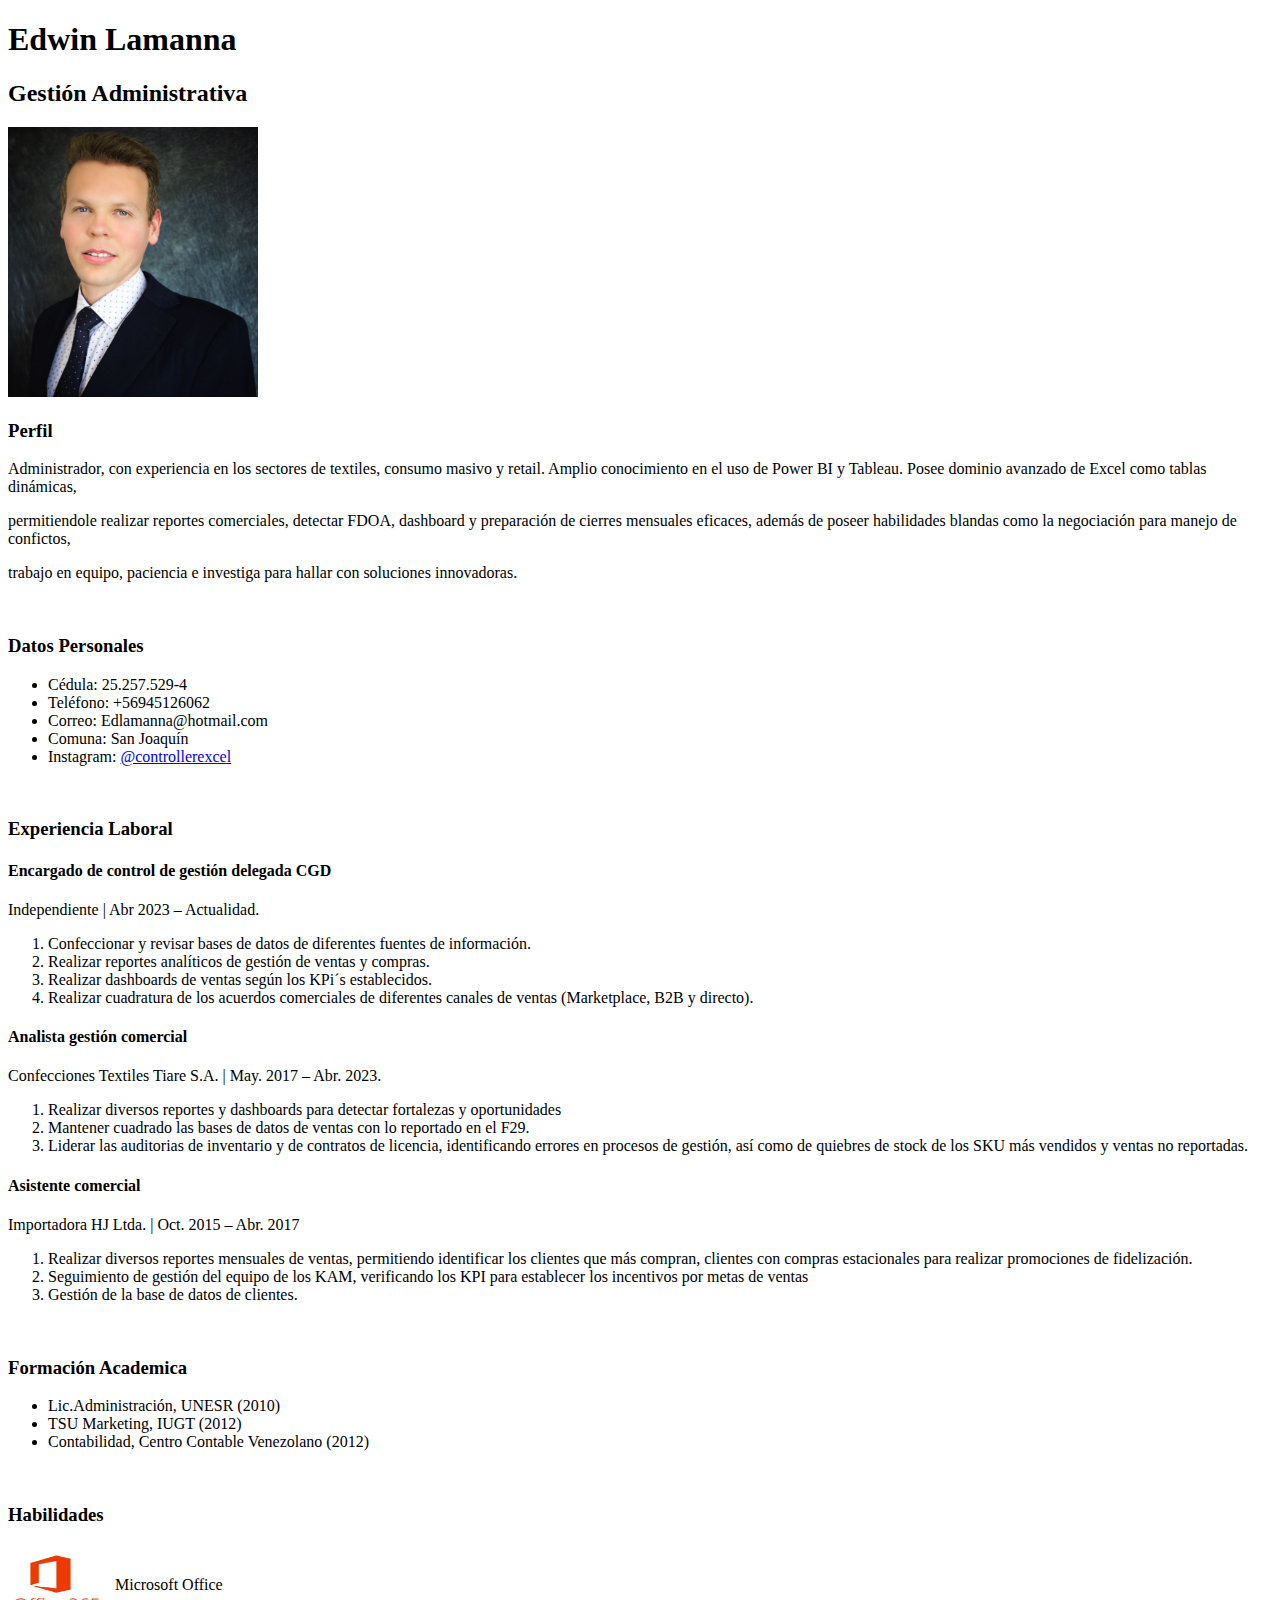
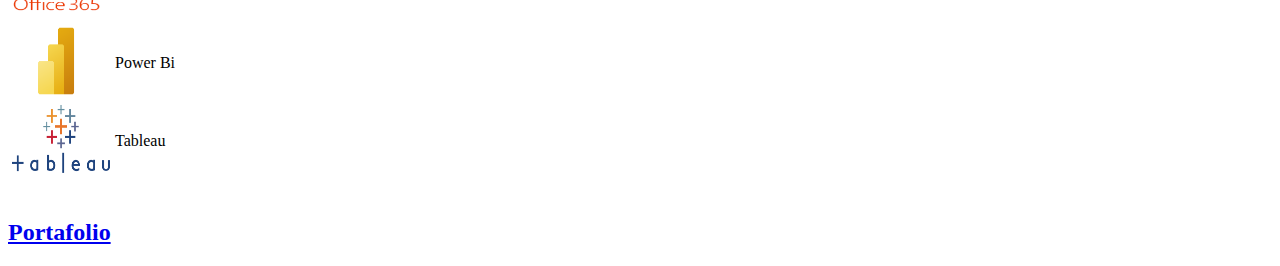
<file: CV_Edwin_Lamanna.html>
<!DOCTYPE html>
<html lang="es">
    <head>
        <meta charset="UTF-8">
        <meta name="viewport" content="width=device-width, initial-scale=1.0">
        <title>CV Edwin Lamanna</title>
        <link rel="icon" type="image/png" href="./assets/img/icono_d1.png">    
    </head>
    <body>
        <h1>Edwin Lamanna</h1>
        <h2>Gestión Administrativa</h2>
        <img src="./assets/img/foto_edwin.png" alt="currículo edwin lamanna" width="250" height="270">
        <h3>Perfil</h3>
        <p>Administrador, con experiencia en los sectores de textiles, consumo masivo y retail. Amplio conocimiento en el uso de Power BI y Tableau. Posee dominio avanzado de Excel como tablas dinámicas,</p>
        <p>permitiendole realizar reportes comerciales, detectar FDOA, dashboard y preparación de cierres mensuales eficaces, además de poseer habilidades blandas como la negociación para manejo de confictos,</p>
        <p>trabajo en equipo, paciencia e investiga para hallar con soluciones innovadoras.</p>
        <br>
        <h3>Datos Personales</h3>
        <ul>
            <li>Cédula: 25.257.529-4</li>
            <li>Teléfono: +56945126062</li>
            <li>Correo: Edlamanna@hotmail.com</li>
            <li>Comuna: San Joaquín</li>
            <li>Instagram:
                <a href="https://www.instagram.com/controllerexcel/"> @controllerexcel </a>
            </li>
        </ul>
        <br>
        <h3>Experiencia Laboral</h3>
        <h4>Encargado de control de gestión delegada CGD</h4>
        <p>Independiente | Abr 2023 – Actualidad.</p>
        <ol>
            <li>Confeccionar y revisar bases de datos de diferentes fuentes de información.</li>
            <li>Realizar reportes analíticos de gestión de ventas y compras.</li>
            <li>Realizar dashboards de ventas según los KPi´s establecidos.</li>
            <li>Realizar cuadratura de los acuerdos comerciales de diferentes canales de ventas (Marketplace, B2B y directo).</li>
        </ol>
        <h4>Analista gestión comercial</h4>
        <p>Confecciones Textiles Tiare S.A. | May. 2017 – Abr. 2023.</p>
        <ol>
            <li>Realizar diversos reportes y dashboards para detectar fortalezas y oportunidades</li>
            <li>Mantener cuadrado las bases de datos de ventas con lo reportado en el F29.</li>
            <li>Liderar las auditorias de inventario y de contratos de licencia, identificando errores en procesos de gestión, así como de quiebres de stock de los SKU más vendidos y ventas no reportadas.</li>
        </ol>
        <h4>Asistente comercial</h4>
        <p>Importadora HJ Ltda. | Oct. 2015 – Abr. 2017</p>   
        <ol>
            <li>Realizar diversos reportes mensuales de ventas, permitiendo identificar los clientes que más compran, clientes con compras estacionales para realizar promociones de fidelización.</li>
            <li>Seguimiento de gestión del equipo de los KAM, verificando los KPI para establecer los incentivos por metas de ventas </li>
            <li>Gestión de la base de datos de clientes.</li>
        </ol>
        <br>
        <h3>Formación Academica</h3>
        <ul>
            <li>Lic.Administración, UNESR (2010)</li>
            <li>TSU Marketing, IUGT (2012)</li>
            <li>Contabilidad, Centro Contable Venezolano (2012)</li>
        </ul>
        <br>
        <h3>Habilidades</h3>
        <table>
            <Tr>
                <td><img src="./assets/img/ms_office.png" alt="Habilidad Excel" width="90" height="70"></td>
                <td>Microsoft Office</td>
                </Tr>
            <Tr>
                <td> <img src="./assets/img/power_bi.png" alt="Habilidad Power BI" width="90" height="70"> </td>
                <td>Power Bi</td>
            </Tr>
            <Tr>
                <td> <img src="./assets/img/tableau.png" alt="Habilidad Tableau" width="100" height="70"> </td>
                <td>Tableau</td>
            </Tr>                     
        </table>
        <br>
        <h2><a href="./portafolio_cv.html"> Portafolio </a></h2>
    </body>
</html>
</file>
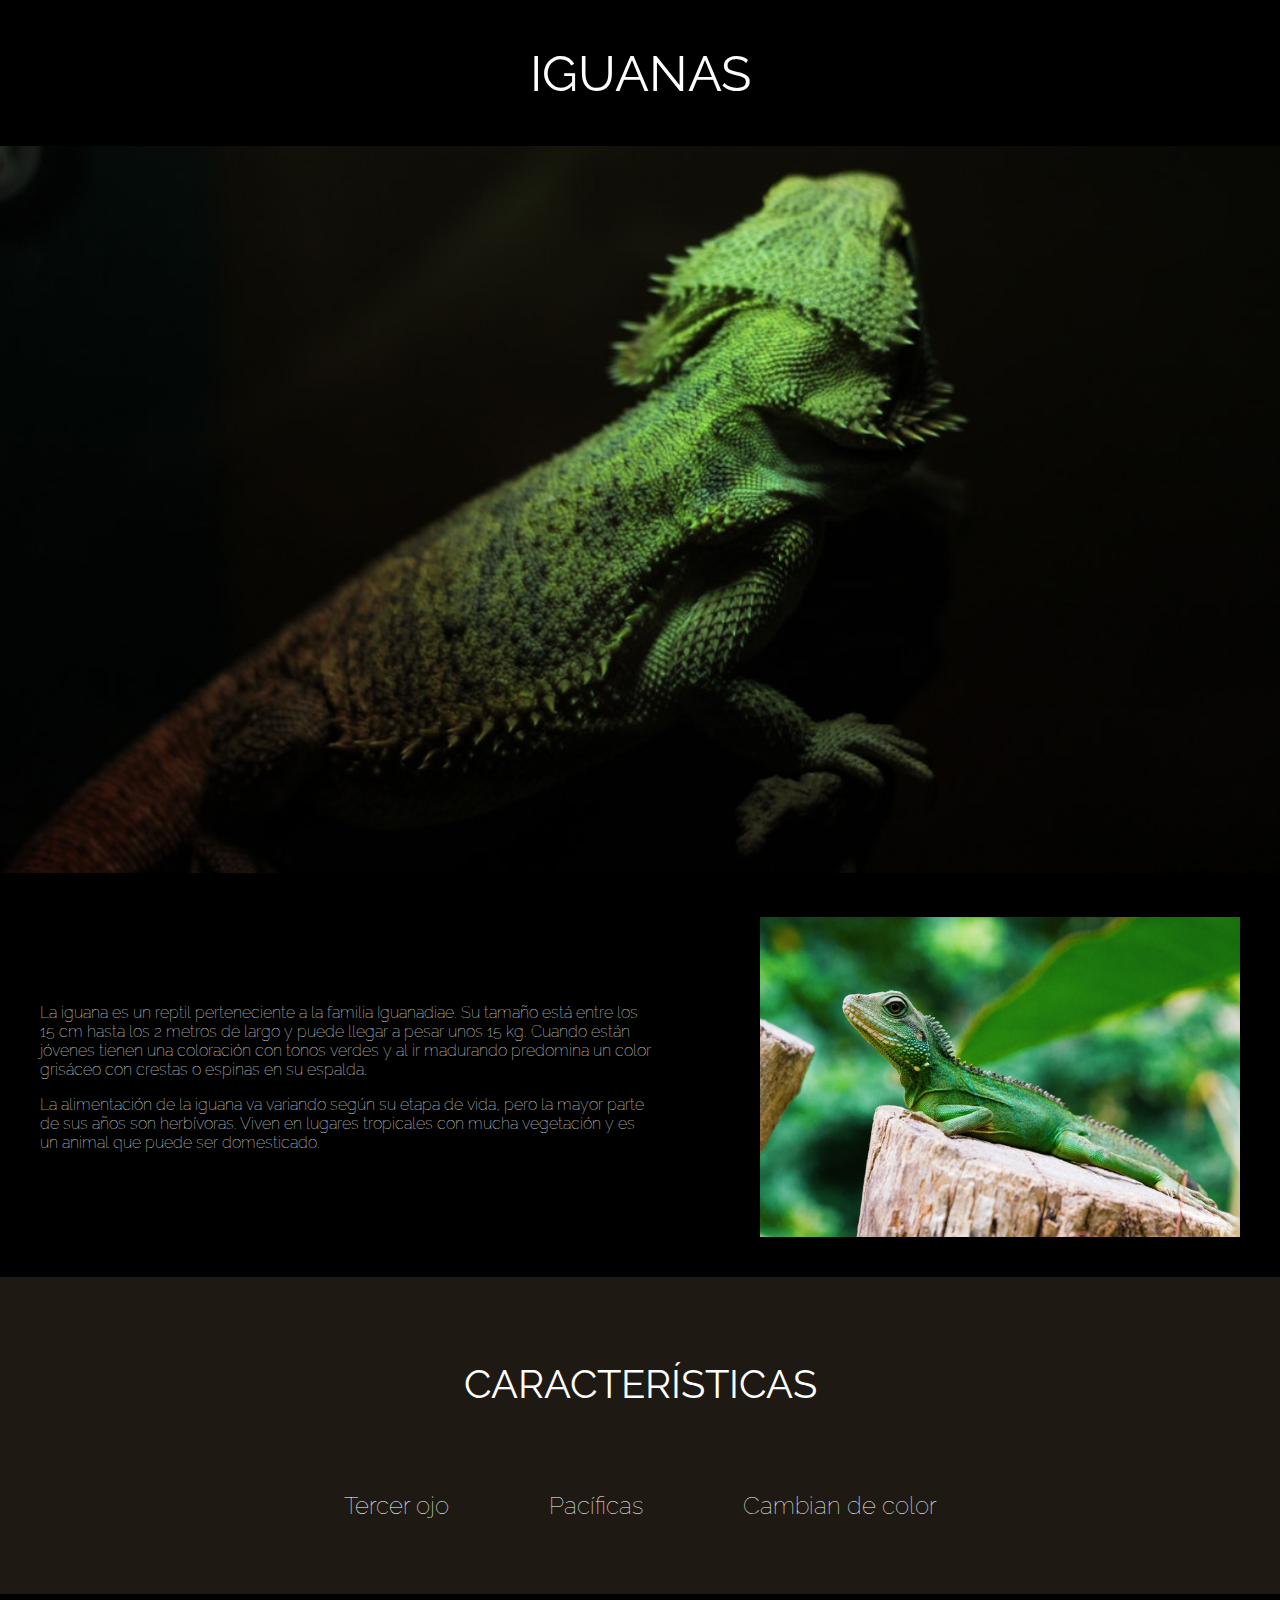
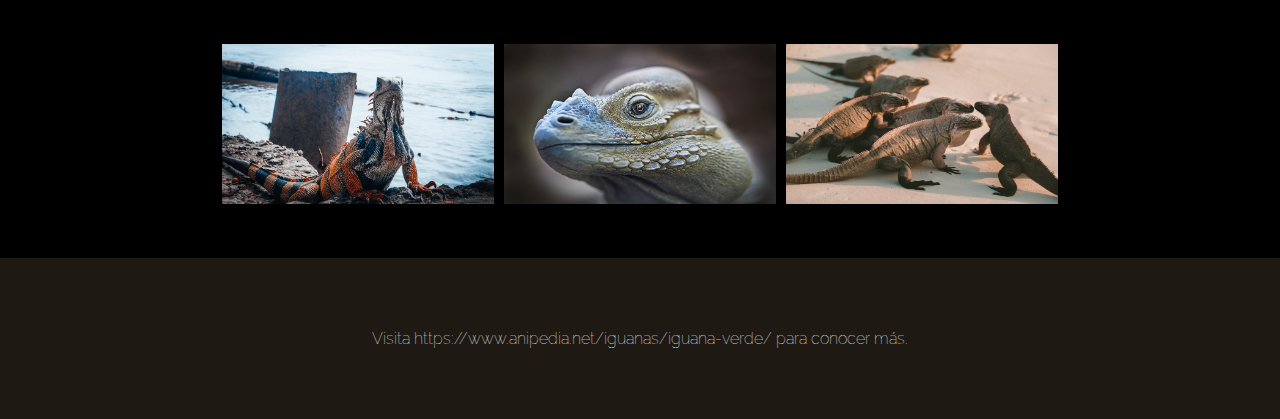
<file: iguana_page.html>
<!DOCTYPE html>
<html lang="es">
  <head>
    <meta charset="UTF-8" />
    <meta name="viewport" content="width=device-width, initial-scale=1.0" />
    <title>Iguanas</title>
    <link
      rel="stylesheet"
      href="https://cdnjs.cloudflare.com/ajax/libs/font-awesome/6.4.2/css/all.min.css"
      integrity="sha512-z3gLpd7yknf1YoNbCzqRKc4qyor8gaKU1qmn+CShxbuBusANI9QpRohGBreCFkKxLhei6S9CQXFEbbKuqLg0DA=="
      crossorigin="anonymous"
      referrerpolicy="no-referrer"
    />
    <link rel="stylesheet" href="./assets/css/style_iguana_page.css" />
  </head>
  <body>
    <header>
      <h1>IGUANAS</h1>
      <img src="./assets/img/bg-header.jpg" alt="Conoce a las iguanas" />
    </header>
    <main>
      <section class="about">
        <div class="introdu1">
          <p>
            La iguana es un reptil perteneciente a la familia Iguanadiae. Su
            tamaño está entre los 15 cm hasta los 2 metros de largo y puede
            llegar a pesar unos 15 kg. Cuando están jóvenes tienen una
            coloración con tonos verdes y al ir madurando predomina un color
            grisáceo con crestas o espinas en su espalda.
          </p>
          <p>
            La alimentación de la iguana va variando según su etapa de vida,
            pero la mayor parte de sus años son herbívoras. Viven en lugares
            tropicales con mucha vegetación y es un animal que puede ser
            domesticado.
          </p>
        </div>
        <img
          src="./assets/img/iguana-1.jpg"
          alt="acerca de las iguanas"
          class="iguana-verde"
        />
      </section>
      <section class="specification">
        <h2>CARACTERÍSTICAS</h2>
        <div class="container">
          <div class="card">
            <i class="far fa-eye"></i>
            <p>Tercer ojo</p>
          </div>
          <div class="card">
            <i class="far fa-hand-peace"></i>
            <p>Pacíficas</p>
          </div>
          <div class="card">
            <i class="fas fa-paint-brush"></i>
            <p>Cambian de color</p>
          </div>
        </div>
      </section>
      <section class="gimg">
        <div class="imgreel">
          <img src="./assets/img/iguana-2.jpg" alt="Galeria iguana naranja" />
        </div>
        <div class="imgreel">
          <img src="./assets/img/iguana-3.jpg" alt="Galeria iguana verde" />
        </div>
        <div class="imgreel">
          <img src="./assets/img/iguana-4.jpg" alt="Galeria grupo de iguanas" />
        </div>
      </section>
    </main>
    <footer>
      <p>
        Visita
        <a href="https://www.anipedia.net/iguanas/iguana-verde/"
          >https://www.anipedia.net/iguanas/iguana-verde/</a>
        para conocer más.
      </p>
    </footer>
  </body>
</html>
</file>
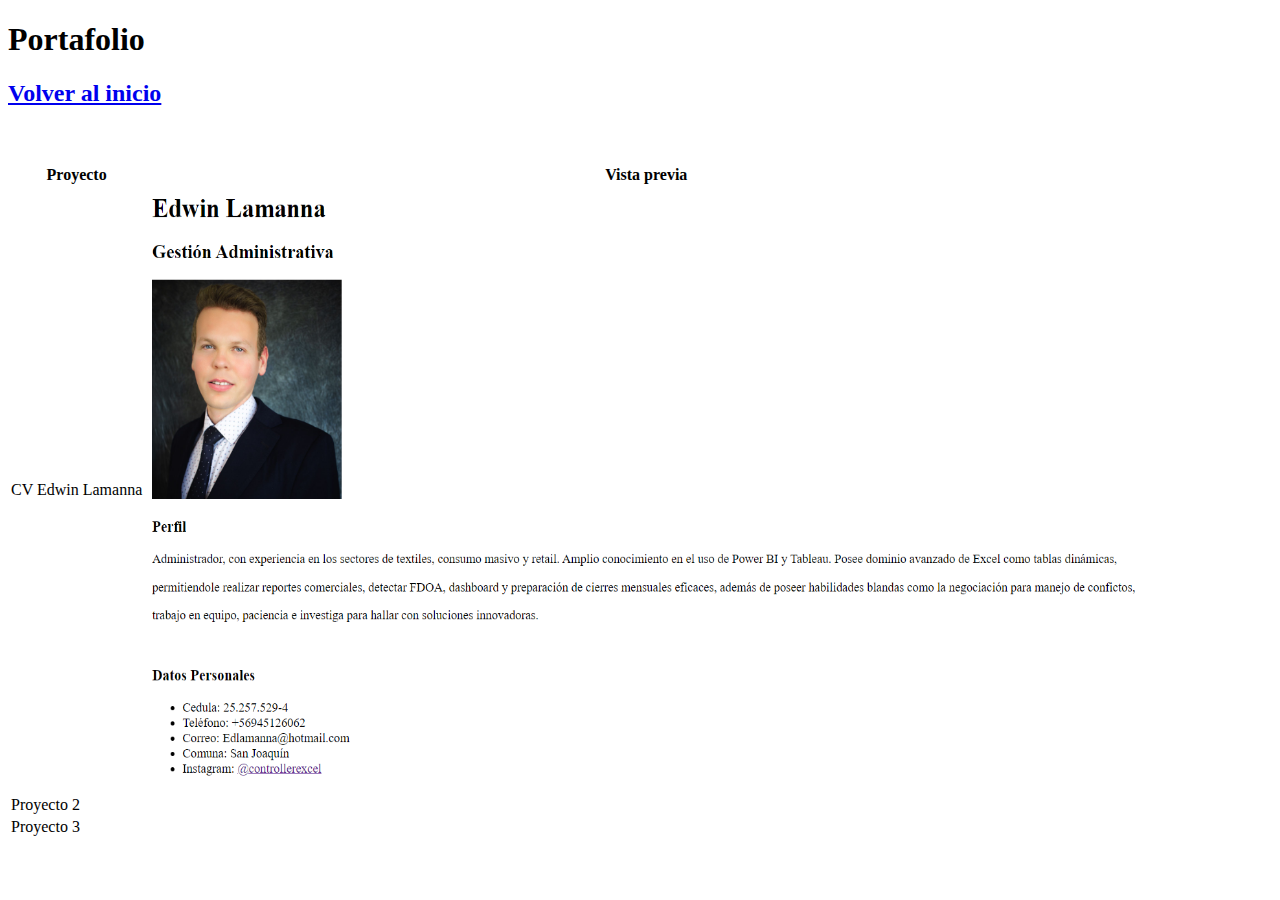
<file: portafolio_cv.html>
<!DOCTYPE html>
<html lang="es">
    <head>
        <meta charset="UTF-8">
        <meta name="viewport" content="width=device-width, initial-scale=1.0">
        <title>CV Edwin Lamanna</title>
        <link rel="icon" type="image/png" href="./assets/icon/icono.png">    
    </head>
    <body>
        <h1>Portafolio</h1>
        <h2><a href="./CV_Edwin_Lamanna.html"> Volver al inicio </a></h2>
        <br>
        <br>
        <table>
            <thead>
                <tr>
                    <th>Proyecto</th>
                    <th>Vista previa</th>
                </tr>
            </thead>
            <tbody>
                <tr>
                    <td>CV Edwin Lamanna</td>
                    <td><img src="./assets/img/captura_de_pantalla.png" alt="Currículo Edwin Lamanna" width="1000" height="600"></td>
                </tr>
                <tr>
                    <td>Proyecto 2</td>
                    <td></td>
                </tr>
                <tr>
                    <td>Proyecto 3</td>
                    <td></td>
                </tr>
            </tbody>
        </table>  
    </body>
</html>
</file>
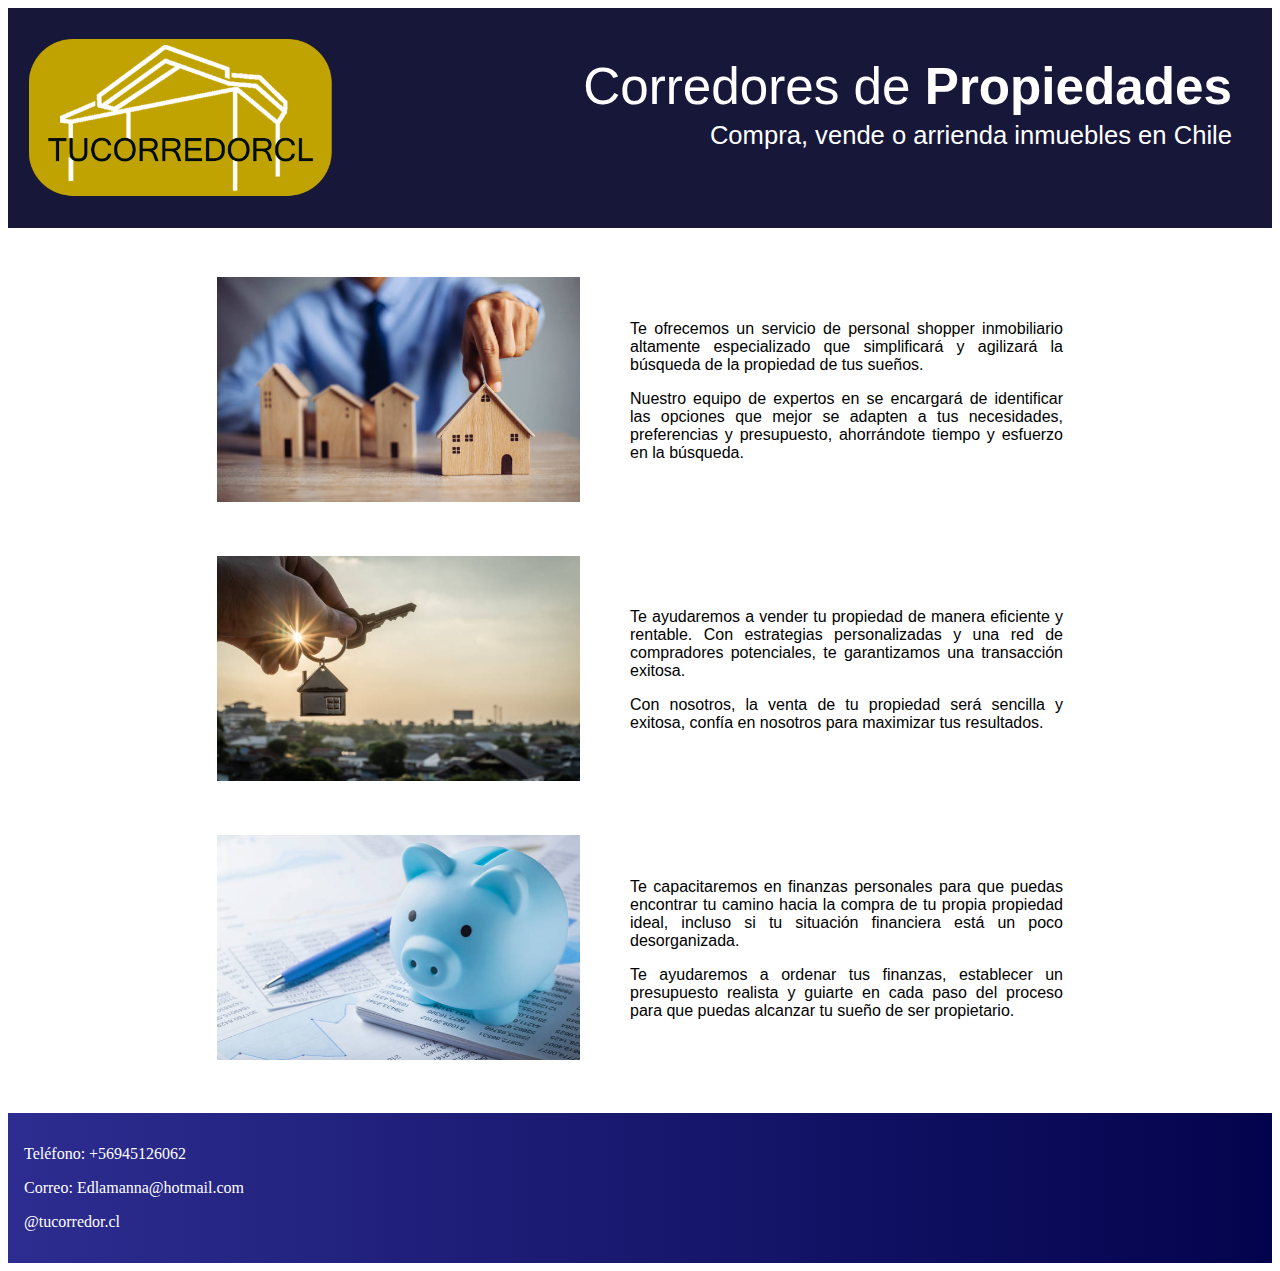
<file: tucorredorcl.html>
<!DOCTYPE html>
<html lang="es">
    <head>
        <meta charset="UTF-8">
        <meta name="viewport" content="width=device-width, initial-scale=1.0">
        <title>Tu Corredor CL</title>
        <link rel="icon" type="image/png" href="assets/icon/icono_tucorredorcl.png">  
        <link rel="stylesheet" href="./assets/css/style_tucorredorcl.css">
    </head>
    <body>
        <header>
            <h1><span>Corredores de</span> Propiedades</h1>
            <p>Compra, vende o arrienda inmuebles en Chile</p>
        </header>
        <main>
            <table>
                <tr>
                    <td><img src="./assets/img/personal_shooper.jpg" alt="Personal Shooper Inmobiliario" width="363" height="225"></td>
                    <td>
                        <p>Te ofrecemos un servicio de personal shopper inmobiliario altamente especializado que simplificará y agilizará la búsqueda de la propiedad de tus sueños.</p>
                        <p>Nuestro equipo de expertos en se encargará de identificar las opciones que mejor se adapten a tus necesidades, preferencias y presupuesto, ahorrándote tiempo y esfuerzo en la búsqueda.</p>
                    </td>
                </tr>
                <tr>
                    <td><img src="./assets/img/vende_tu_propiedad.jpg" alt="vende tu propiedad con nosotros" width="363" height="225"></td>
                    <td>
                        <p>Te ayudaremos a vender tu propiedad de manera eficiente y rentable. Con estrategias personalizadas y una red de compradores potenciales, te garantizamos una transacción exitosa.</p>
                        <p>Con nosotros, la venta de tu propiedad será sencilla y exitosa, confía en nosotros para maximizar tus resultados.</p>
                    </td>
                </tr>
                <tr>
                    <td><img src="./assets/img/finanzas_personales.jpg" alt="finanzas personales" width="363" height="225"></td>
                    <td>
                        <p>Te capacitaremos en finanzas personales para que puedas encontrar tu camino hacia la compra de tu propia propiedad ideal, incluso si tu situación financiera está un poco desorganizada.</p>
                        <p>Te ayudaremos a ordenar tus finanzas, establecer un presupuesto realista y guiarte en cada paso del proceso para que puedas alcanzar tu sueño de ser propietario.</p>
                    </td>
                </tr>
            </table>
        </main>
        <footer>
                <p>Teléfono: +56945126062</p>
                <p>Correo: Edlamanna@hotmail.com</p>
                <p>@tucorredor.cl</p>
        </footer>
    </body>
</html>
</file>
<file: assets/css/style.css>
body {
    font-family: "Raleway", sans-serif;
  }

  #Header-Section {
    background-image: url("../img/bg-hero.jpg");
    background-repeat: no-repeat;
    background-size: cover;
    background-position: left;
  }

.img{
    width: 18em;
}

.custom-iconos{
  width: 12em;
  height: 8em;
}

.custom-imgp{
    height: 24em;
}

.custom-logounv{
    height: 17em;
    padding: 2em;
}

.custom-bag{
    background-color: rgb(79, 78, 78)
}

  .card-title a {
    text-decoration: none;
    color: #0D6EFD;
    font-weight: bold;
  }

ul {
    list-style-type: none;
  }
</file>
<file: assets/css/style_cuppon.css>
@import url("https://fonts.googleapis.com/css2?family=Roboto:wght@300;500&display=swap");

body {
  font-family: "Roboto", sans-serif;
}

.card-title {
  font-weight: 500;
  font-size: 20pt;
}

.card-text {
  font-weight: 300;
  font-size: 16pt;
}

.custom-card-text {
    font-weight: 300;
    font-size: 13pt;
  }

.text-h4 {
  font-weight: 500;
  font-size: 21pt;
}
</file>
<file: assets/css/style_iguana_page.css>
@import url("https://fonts.googleapis.com/css2?family=Raleway:wght@100;200;300;400;500;600;700;800;900&display=swap");

body {
  margin: 0;
  background-color: black;
  color: white;
  font-family: "Raleway", sans-serif;
}

header img {
  width: 100%;
}

h1 {
  text-align: center;
  font-size: 50px;
  padding: 10px;
  font-weight: normal;
}

.about {
  display: flex;
  justify-content: center;
  align-items: center;
  padding: 40px;
}

.introdu1 p {
  width: 85%;
  font-size: 16px;
  font-weight: lighter;
}

.iguana-verde {
  width: 40%;
}

.specification {
  background-color: #1e1a13;
  padding: 50px;
}

.specification h2 {
  font-size: 40px;
  font-weight: normal;
  text-align: center;
  margin-bottom: 60px;
}

.container {
  display: flex;
  justify-content: center;
  align-items: center;
  gap: 100px;
}

.card {
  text-align: center;
  font-size: 24px;
  font-weight: lighter;
}

i {
  font-size: 50px;
  margin-bottom: 20px;
}

.gimg {
  padding: 50px;
  display: flex;
  flex-wrap: wrap;
  justify-content: center;
  gap: 10px;
}

.imgreel img {
  width: 17em;
  height: 10em;
}

footer {
  background-color: #1e1a13;
  font-weight: lighter;
  text-align: center;
  padding: 55px;
}

a {
  color: white;
  text-decoration: none;
}
</file>
<file: assets/css/style_tucorredorcl.css>
header{
    background-image: url(../img/logo_cabecera.png);
    background-size: cover;
    background-position:center;
    height: 8em;
    padding-top: 15px;
    padding-right: 40px;
    font-size: 1.6em;
    margin: 0;
    font-family:'Segoe UI', Tahoma, Geneva, Verdana, sans-serif;
}

h1 span{
    font-weight:100;
}

header h1{
    text-align:right;
    color: white;
}

header p{
    text-align:right;
    margin-top: -30px;
    color: white;
}

main{
    font-family: 'Segoe UI', Tahoma, Geneva, Verdana, sans-serif;
    justify-content: center;
}

main table{
    margin-left: 10em;
    margin-right: 10em;
    border-spacing: 3em;
}

main table p{
    text-align: justify;
}

footer{
    background: linear-gradient(to right, rgb(45, 45, 145),rgb(3, 3, 77));
    color: white;
    padding: 1em;
}
</file>
